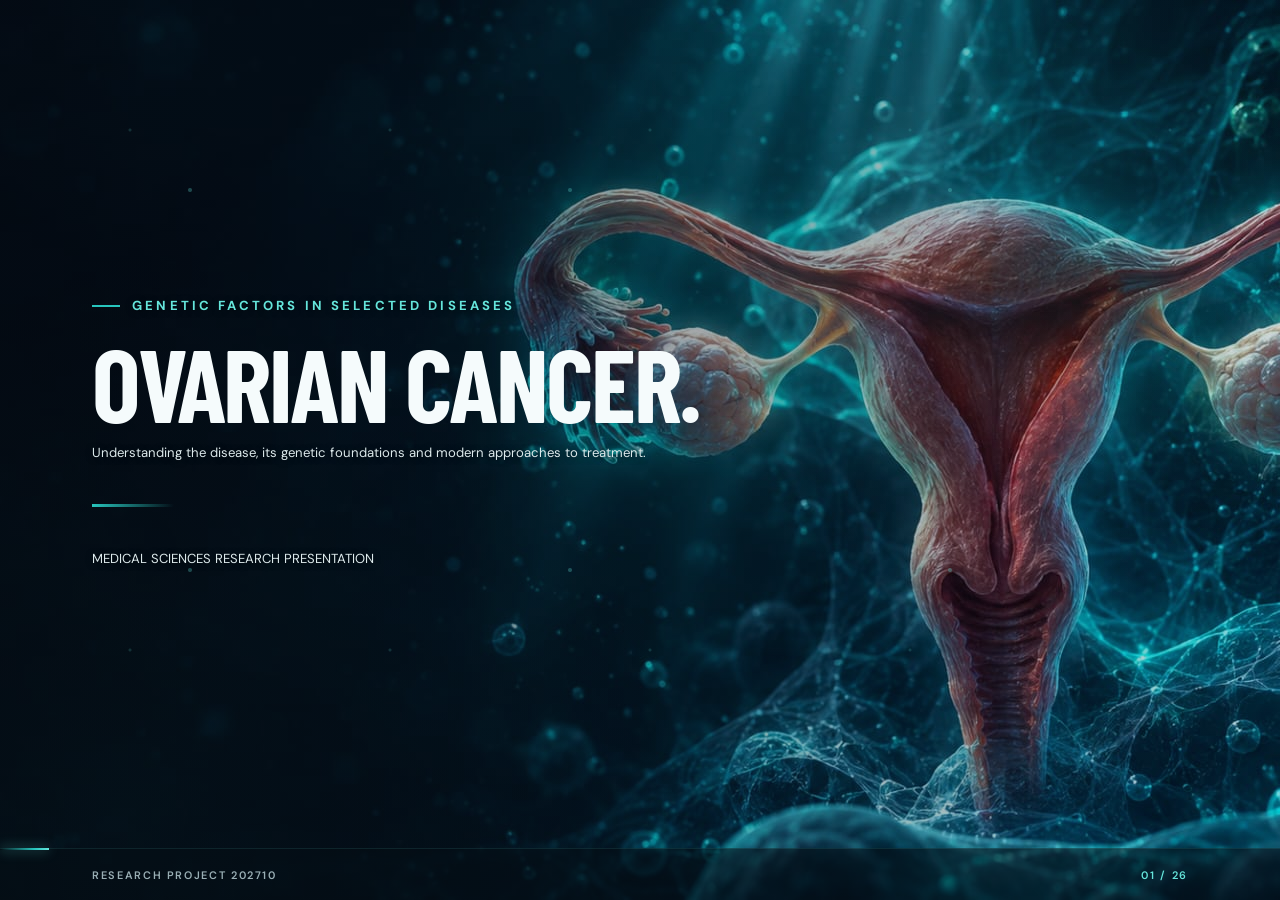
<file: index.html>
<!--
========================================================
PROJECT: OVARIAN CANCER PRESENTATION
PROJECT ID: AJ-OVC-2026

CREATOR: Abby Jupiter
STUDIO: AJ Creative Studio
COPYRIGHT: © 2026 Abby Jupiter

ORIGINAL PRESENTATION DESIGN AND SOURCE CODE.

Created and developed by Abby Jupiter.
Third-party assets and contributed materials
remain subject to their respective rights.

========================================================
-->

<!DOCTYPE html>
<html lang="en">
<head>
    <meta charset="UTF-8">
    <meta name="viewport" content="width=device-width, initial-scale=1.0">

    <meta name="author" content="Abby Jupiter">
    <meta name="description" content="A scientific presentation exploring ovarian cancer, genetic factors, disease progression, diagnosis and treatment.">
    <meta name="theme-color" content="#07111c">

    <title>Ovarian Cancer | Genetic Factors in Selected Diseases</title>

    <link rel="preconnect" href="https://fonts.googleapis.com">
    <link rel="preconnect" href="https://fonts.gstatic.com" crossorigin>
    <link href="https://fonts.googleapis.com/css2?family=Barlow+Condensed:wght@400;500;600;700;800&family=DM+Sans:wght@400;500;600;700&display=swap" rel="stylesheet">

    <link rel="stylesheet" href="style.css">
</head>

<body>

<main class="presentation" id="presentation">

    <!-- ==========================================
         SLIDE 01 — TITLE
    =========================================== -->

    <section class="slide title-slide active"
             id="slide-01"
             data-slide="01"
             data-chapter="introduction"
             aria-hidden="false">

        <div class="slide-background" data-visual="cinematic-ovarian-cancer-cell-imagery"></div>
        <div class="slide-overlay"></div>

        <div class="slide-content">

            <p class="eyebrow">GENETIC FACTORS IN SELECTED DISEASES</p>

            <h1>
                OVARIAN
                <span>CANCER.</span>
            </h1>

            <p class="title-subtitle">
                Understanding the disease, its genetic foundations
                and modern approaches to treatment.
            </p>

            <div class="title-divider"></div>

            <p class="title-footer">
                MEDICAL SCIENCES RESEARCH PRESENTATION
            </p>

        </div>

        <footer class="slide-footer">
            <span>RESEARCH PROJECT 202710</span>
            <span class="slide-counter">01 / 26</span>
        </footer>

    </section>


    <!-- ==========================================
         SLIDE 02 — GROUP MEMBERS
    =========================================== -->

    <section class="slide group-members-slide"
             id="slide-02"
             data-slide="02"
             data-chapter="introduction"
             aria-hidden="true">

        <div class="slide-background" data-visual="dark-teal-scientific-atmosphere"></div>
        <div class="slide-overlay"></div>

        <div class="slide-content">

            <p class="eyebrow">RESEARCH TEAM</p>

            <h2>Group Members.</h2>

            <div class="group-members-layout">

            <div class="group-member-list">

                <article class="group-member">
                    <h3>Joenelle Baptiste</h3>
                    <span class="student-id">00080666</span>
                </article>

                <article class="group-member">
                    <h3>Shanik Hilaire</h3>
                    <span class="student-id">00084898</span>
                </article>

                <article class="group-member">
                    <h3>Kamini Ragbir</h3>
                    <span class="student-id">00013362</span>
                </article>

                <article class="group-member">
                    <h3>Siara Sandy</h3>
                    <span class="student-id">00078856</span>
                </article>

                <article class="group-member">
                    <h3>Abby Jupiter</h3>
                    <span class="student-id">00079876</span>
                </article>

            </div>

            <div class="group-members-image" data-visual="group-members-uterus-anatomy"></div>

            </div>

        </div>

        <footer class="slide-footer">
            <span>THE RESEARCH TEAM</span>
            <span class="slide-counter">02 / 26</span>
        </footer>

    </section>


    <!-- ==========================================
         SLIDE 03 — INTRODUCTION
    =========================================== -->

    <section class="slide content-slide"
             id="slide-03"
             data-slide="03"
             data-chapter="introduction"
             aria-hidden="true">

        <div class="slide-background" data-visual="ovarian-anatomy-medical-imaging"></div>
        <div class="slide-overlay"></div>

        <div class="slide-content">

            <p class="eyebrow">01 / INTRODUCTION</p>

            <h2>What Is Ovarian Cancer?</h2>

            <div class="content-split">

                <div class="text-panel">
                    <p class="lead">
                        Ovarian cancer is a disease characterised by
                        the uncontrolled growth of abnormal cells
                        in or around the ovaries.
                    </p>

                    <p>
                        These abnormal cells can multiply, form tumours
                        and invade surrounding tissues. In some cases,
                        cancer cells may spread to distant parts of the body.
                    </p>

                    <p>
                        The disease is often difficult to detect in its
                        early stages because symptoms may be subtle
                        or resemble common conditions.
                    </p>
                </div>

                <div class="visual-panel" data-visual="healthy-ovary-versus-cancerous-ovary">
                    <span class="visual-caption">HEALTHY OVARY VS CANCEROUS OVARY</span>
                </div>

            </div>

        </div>

        <footer class="slide-footer">
            <span>UNDERSTANDING THE DISEASE</span>
            <span class="slide-counter">03 / 26</span>
        </footer>

    </section>


    <!-- ==========================================
         SLIDE 04 — TYPES
    =========================================== -->

    <section class="slide content-slide"
             id="slide-04"
             data-slide="04"
             data-chapter="introduction"
             aria-hidden="true">

        <div class="slide-background" data-visual="ovarian-cancer-histology-microscopic-background"></div>
        <div class="slide-overlay"></div>

        <div class="slide-content">

            <p class="eyebrow">01 / INTRODUCTION</p>

            <h2>Three Main Types.</h2>

            <p class="lead">
                Ovarian cancers are classified according to the
                cells from which they originate.
            </p>

            <div class="three-card-layout">

                <article class="info-card">
                    <span class="card-number">01</span>
                    <h3>Epithelial Tumours</h3>
                    <p>
                        Develop from cells covering the outer surface
                        of the ovary or related tissues. These account
                        for the majority of ovarian cancers.
                    </p>
                    <span class="card-tag">MOST COMMON</span>
                </article>

                <article class="info-card">
                    <span class="card-number">02</span>
                    <h3>Germ Cell Tumours</h3>
                    <p>
                        Develop from the reproductive cells responsible
                        for producing eggs. They are more frequently
                        diagnosed in younger individuals.
                    </p>
                    <span class="card-tag">LESS COMMON</span>
                </article>

                <article class="info-card">
                    <span class="card-number">03</span>
                    <h3>Sex Cord-Stromal Tumours</h3>
                    <p>
                        Develop from connective and hormone-producing
                        tissues within the ovary.
                    </p>
                    <span class="card-tag">LESS COMMON</span>
                </article>

            </div>

        </div>

        <footer class="slide-footer">
            <span>CLASSIFICATION</span>
            <span class="slide-counter">04 / 26</span>
        </footer>

    </section>


    <!-- ==========================================
         SLIDE 05 — RISK FACTORS
    =========================================== -->

    <section class="slide content-slide"
             id="slide-05"
             data-slide="05"
             data-chapter="introduction"
             aria-hidden="true">

        <div class="slide-background" data-visual="genetic-risk-dna-scientific-imagery"></div>
        <div class="slide-overlay"></div>

        <div class="slide-content">

            <p class="eyebrow">02 / RISK FACTORS</p>

            <h2>What Increases the Risk?</h2>

            <p class="lead">
                Several factors may influence an individual's
                likelihood of developing ovarian cancer.
            </p>

            <div class="risk-grid">

                <article class="risk-item">
                    <span class="risk-icon">01</span>
                    <h3>Age</h3>
                    <p>Risk increases with age, particularly after menopause.</p>
                </article>

                <article class="risk-item">
                    <span class="risk-icon">02</span>
                    <h3>Family History</h3>
                    <p>A history of ovarian, breast or related cancers may increase risk.</p>
                </article>

                <article class="risk-item">
                    <span class="risk-icon">03</span>
                    <h3>Inherited Mutations</h3>
                    <p>Changes in genes such as BRCA1 and BRCA2 can increase susceptibility.</p>
                </article>

                <article class="risk-item">
                    <span class="risk-icon">04</span>
                    <h3>Reproductive Factors</h3>
                    <p>Factors affecting lifetime ovulation may influence risk.</p>
                </article>

                <article class="risk-item">
                    <span class="risk-icon">05</span>
                    <h3>Endometriosis</h3>
                    <p>Some forms of endometriosis are associated with increased risk of certain ovarian cancers.</p>
                </article>

                <article class="risk-item">
                    <span class="risk-icon">06</span>
                    <h3>Personal Medical History</h3>
                    <p>Previous breast or colorectal cancer may be relevant to an individual's risk assessment.</p>
                </article>

            </div>

            <p class="small-note">
                Having a risk factor does not mean that a person will develop ovarian cancer.
            </p>

        </div>

        <footer class="slide-footer">
            <span>RISK AND SUSCEPTIBILITY</span>
            <span class="slide-counter">05 / 26</span>
        </footer>

    </section>


    <!-- ==========================================
         SLIDE 06 — DEVELOPMENT
    =========================================== -->

    <section class="slide content-slide"
             id="slide-06"
             data-slide="06"
             data-chapter="disease"
             aria-hidden="true">

        <div class="slide-background" data-visual="cellular-mutation-and-tumour-development"></div>
        <div class="slide-overlay"></div>

        <div class="slide-content">

            <p class="eyebrow">03 / DISEASE DEVELOPMENT</p>

            <h2>How Does It Develop?</h2>

            <p class="lead">
                Ovarian cancer develops when genetic changes disrupt
                the normal regulation of cell growth and division.
            </p>

            <div class="development-timeline">

                <article class="timeline-step">
                    <span class="step-number">01</span>
                    <h3>Genetic Changes</h3>
                    <p>
                        Mutations affect genes responsible for controlling
                        cell growth, DNA repair and cell survival.
                    </p>
                </article>

                <article class="timeline-step">
                    <span class="step-number">02</span>
                    <h3>Abnormal Cell Growth</h3>
                    <p>
                        Cells begin dividing uncontrollably and may
                        avoid normal mechanisms of cell death.
                    </p>
                </article>

                <article class="timeline-step">
                    <span class="step-number">03</span>
                    <h3>Tumour Formation</h3>
                    <p>
                        Accumulating abnormal cells can form a tumour
                        within or around the ovary.
                    </p>
                </article>

                <article class="timeline-step">
                    <span class="step-number">04</span>
                    <h3>Invasion and Spread</h3>
                    <p>
                        Cancer cells may invade nearby tissues and
                        spread through the abdominal cavity or bloodstream.
                    </p>
                </article>

            </div>

        </div>

        <footer class="slide-footer">
            <span>FROM MUTATION TO MALIGNANCY</span>
            <span class="slide-counter">06 / 26</span>
        </footer>

    </section>


    <!-- ==========================================
         SLIDE 07 — COMMON SIGNS AND SYMPTOMS
    =========================================== -->

    <section class="slide content-slide"
             id="slide-07"
             data-slide="07"
             data-chapter="symptoms"
             aria-hidden="true">

        <div class="slide-background" data-visual="clinical-ovarian-cancer-symptoms-background"></div>
        <div class="slide-overlay"></div>

        <div class="slide-content">

            <p class="eyebrow">04 / CLINICAL PRESENTATION</p>

            <h2>Common Signs &amp; Symptoms.</h2>

            <p class="lead">
                Symptoms may be persistent, frequent or unusual
                for the individual.
            </p>

            <div class="symptom-grid">

                <article class="symptom-item">
                    <span>01</span>
                    <p>Persistent abdominal bloating</p>
                </article>

                <article class="symptom-item">
                    <span>02</span>
                    <p>Pelvic or abdominal pain</p>
                </article>

                <article class="symptom-item">
                    <span>03</span>
                    <p>Early satiety or difficulty eating</p>
                </article>

                <article class="symptom-item">
                    <span>04</span>
                    <p>Urinary changes or increased urgency</p>
                </article>

                <article class="symptom-item">
                    <span>05</span>
                    <p>Gastrointestinal disturbances</p>
                </article>

                <article class="symptom-item">
                    <span>06</span>
                    <p>Unexplained fatigue</p>
                </article>

                <article class="symptom-item">
                    <span>07</span>
                    <p>Abnormal vaginal bleeding</p>
                </article>

                <article class="symptom-item">
                    <span>08</span>
                    <p>Unexplained weight changes</p>
                </article>

                <article class="symptom-item">
                    <span>09</span>
                    <p>Pain during sexual intercourse (dyspareunia)</p>
                </article>

            </div>

            <p class="small-note">
                Persistent or unusual symptoms should be medically assessed.
            </p>

        </div>

        <footer class="slide-footer">
            <span>RECOGNISING THE SIGNS</span>
            <span class="slide-counter">07 / 26</span>
        </footer>

    </section>


    <!-- ==========================================
         SLIDE 08 — EARLY VS ADVANCED SYMPTOMS
    =========================================== -->

    <section class="slide comparison-slide"
             id="slide-08"
             data-slide="08"
             data-chapter="symptoms"
             aria-hidden="true">

        <div class="slide-background" data-visual="dark-clinical-abdominal-anatomy"></div>
        <div class="slide-overlay"></div>

        <div class="slide-content">

            <p class="eyebrow">04 / CLINICAL PRESENTATION</p>

            <h2>Early vs. Advanced Symptoms.</h2>

            <div class="comparison-layout">

                <article class="comparison-panel">
                    <div class="comparison-image" data-visual="early-stage-ovarian-cancer-medical-illustration"></div>

                    <div class="comparison-copy">
                        <span class="comparison-label">EARLY PRESENTATION</span>
                        <h3>Subtle &amp; Non-specific</h3>

                        <ul>
                            <li>Mild abdominal discomfort</li>
                            <li>Occasional bloating</li>
                            <li>Changes in appetite</li>
                            <li>Subtle urinary symptoms</li>
                        </ul>

                        <p>
                            Early symptoms may be mild, intermittent
                            or mistaken for common digestive or
                            urinary conditions.
                        </p>
                    </div>
                </article>

                <article class="comparison-panel">
                    <div class="comparison-image" data-visual="advanced-stage-ovarian-cancer-medical-illustration"></div>

                    <div class="comparison-copy">
                        <span class="comparison-label">ADVANCED PRESENTATION</span>
                        <h3>Persistent &amp; Widespread</h3>

                        <ul>
                            <li>Increasing abdominal swelling</li>
                            <li>Persistent pelvic or abdominal pain</li>
                            <li>Significant appetite changes</li>
                            <li>Fatigue and weight changes</li>
                        </ul>

                        <p>
                            Symptoms may become more pronounced due
                            to tumour growth, fluid accumulation
                            or spread to other tissues.
                        </p>
                    </div>
                </article>

            </div>

            <p class="small-note">
                Symptoms do not follow a fixed sequence, and early-stage disease may also cause significant symptoms.
            </p>

        </div>

        <footer class="slide-footer">
            <span>CLINICAL PRESENTATION</span>
            <span class="slide-counter">08 / 26</span>
        </footer>

    </section>


    <!-- ==========================================
         SLIDE 09 — STAGING OVERVIEW
    =========================================== -->

    <section class="slide content-slide"
             id="slide-09"
             data-slide="09"
             data-chapter="staging"
             aria-hidden="true">

        <div class="slide-background" data-visual="ovarian-cancer-staging-medical-overview"></div>
        <div class="slide-overlay"></div>

        <div class="slide-content">

            <p class="eyebrow">05 / STAGING &amp; PROGRESSION</p>

            <h2>Stages of Ovarian Cancer.</h2>

            <p class="lead">
                Staging describes how far the cancer has spread
                from its original site.
            </p>

            <div class="stage-overview-image" data-visual="figo-stages-one-to-four-overview"></div>

            <div class="stage-overview">

                <article class="stage-card">
                    <span class="stage-number">I</span>
                    <h3>Confined</h3>
                    <p>Cancer is limited to one or both ovaries or fallopian tubes.</p>
                </article>

                <article class="stage-card">
                    <span class="stage-number">II</span>
                    <h3>Pelvic Spread</h3>
                    <p>Cancer has spread to other structures within the pelvis.</p>
                </article>

                <article class="stage-card">
                    <span class="stage-number">III</span>
                    <h3>Abdominal Spread</h3>
                    <p>Cancer has spread beyond the pelvis into the abdominal cavity and/or regional lymph nodes.</p>
                </article>

                <article class="stage-card">
                    <span class="stage-number">IV</span>
                    <h3>Distant Spread</h3>
                    <p>Cancer has spread to distant organs or sites outside the abdominal cavity.</p>
                </article>

            </div>

            <p class="small-note">
                The stage is determined through clinical evaluation, imaging, surgery and pathological findings.
            </p>

        </div>

        <footer class="slide-footer">
            <span>UNDERSTANDING THE EXTENT OF DISEASE</span>
            <span class="slide-counter">09 / 26</span>
        </footer>

    </section>


    <!-- ==========================================
         SLIDE 10 — STAGE I
    =========================================== -->

    <section class="slide stage-slide"
             id="slide-10"
             data-slide="10"
             data-chapter="staging"
             aria-hidden="true">

        <div class="slide-background" data-visual="stage-one-ovarian-cancer-anatomical-illustration"></div>
        <div class="slide-overlay"></div>

        <div class="slide-content">

            <p class="eyebrow">05 / STAGING</p>

            <div class="stage-heading">
                <span class="stage-roman">I</span>
                <div>
                    <h2>Stage I</h2>
                    <p class="stage-subtitle">Cancer is confined to the ovaries or fallopian tubes.</p>
                </div>
            </div>

            <div class="stage-body">

            <div class="stage-text">

            <div class="stage-detail-grid">

                <article class="stage-detail">
                    <h3>Stage IA</h3>
                    <p>
                        Cancer is present in one ovary or one fallopian tube,
                        with the capsule intact and no cancer cells detected
                        in the surrounding fluid.
                    </p>
                </article>

                <article class="stage-detail">
                    <h3>Stage IB</h3>
                    <p>
                        Cancer is present in both ovaries or both fallopian
                        tubes, with the relevant capsules intact.
                    </p>
                </article>

                <article class="stage-detail">
                    <h3>Stage IC</h3>
                    <p>
                        Cancer is limited to the ovaries or fallopian tubes,
                        but additional risk features are present, such as
                        surgical spill, capsule rupture, surface tumour
                        or malignant cells in abdominal fluid.
                    </p>
                </article>

            </div>

            <div class="stage-symptoms">
                <span>SYMPTOM PRESENTATION</span>
                <p>
                    Some individuals experience no noticeable symptoms.
                    Others may have mild bloating, pelvic discomfort
                    or changes in appetite.
                </p>
            </div>

            </div>

            <div class="stage-image" data-visual="stage-one-supporting-illustration"></div>

            </div>

        </div>

        <footer class="slide-footer">
            <span>LOCALIZED DISEASE</span>
            <span class="slide-counter">10 / 26</span>
        </footer>

    </section>


    <!-- ==========================================
         SLIDE 11 — STAGE II
    =========================================== -->

    <section class="slide stage-slide"
             id="slide-11"
             data-slide="11"
             data-chapter="staging"
             aria-hidden="true">

        <div class="slide-background" data-visual="stage-two-pelvic-ovarian-cancer-spread"></div>
        <div class="slide-overlay"></div>

        <div class="slide-content">

            <p class="eyebrow">05 / STAGING</p>

            <div class="stage-heading">
                <span class="stage-roman">II</span>
                <div>
                    <h2>Stage II</h2>
                    <p class="stage-subtitle">Cancer has spread to structures within the pelvis.</p>
                </div>
            </div>

            <div class="stage-body">

            <div class="stage-text">

            <div class="stage-detail-grid">

                <article class="stage-detail">
                    <h3>Stage IIA</h3>
                    <p>
                        Cancer has spread to or implanted on the uterus,
                        fallopian tubes or other ovarian structures
                        within the pelvis.
                    </p>
                </article>

                <article class="stage-detail">
                    <h3>Stage IIB</h3>
                    <p>
                        Cancer has spread to other pelvic intraperitoneal
                        tissues, such as the bladder or bowel surface.
                    </p>
                </article>

            </div>

            <div class="stage-symptoms">
                <span>SYMPTOM PRESENTATION</span>
                <p>
                    Symptoms may include persistent pelvic pain,
                    abdominal discomfort, bloating, urinary changes
                    or changes in bowel habits.
                </p>
            </div>

            </div>

            <div class="stage-image" data-visual="stage-two-fallopian-tube-and-uterine-involvement"></div>

            </div>

        </div>

        <footer class="slide-footer">
            <span>PELVIC EXTENSION</span>
            <span class="slide-counter">11 / 26</span>
        </footer>

    </section>


    <!-- ==========================================
         SLIDE 12 — STAGE III
    =========================================== -->

    <section class="slide stage-slide"
             id="slide-12"
             data-slide="12"
             data-chapter="staging"
             aria-hidden="true">

        <div class="slide-background" data-visual="stage-three-peritoneal-abdominal-metastasis"></div>
        <div class="slide-overlay"></div>

        <div class="slide-content">

            <p class="eyebrow">05 / STAGING</p>

            <div class="stage-heading">
                <span class="stage-roman">III</span>
                <div>
                    <h2>Stage III</h2>
                    <p class="stage-subtitle">Cancer has spread beyond the pelvis into the abdominal cavity and/or regional lymph nodes.</p>
                </div>
            </div>

            <div class="stage-body">

            <div class="stage-text">

            <div class="stage-detail-grid">

                <article class="stage-detail">
                    <h3>Stage IIIA</h3>
                    <p>
                        Microscopic spread to the peritoneum outside
                        the pelvis and/or involvement of retroperitoneal
                        lymph nodes.
                    </p>
                </article>

                <article class="stage-detail">
                    <h3>Stage IIIB</h3>
                    <p>
                        Visible deposits of cancer on the peritoneum
                        outside the pelvis measuring up to 2 cm.
                    </p>
                </article>

                <article class="stage-detail">
                    <h3>Stage IIIC</h3>
                    <p>
                        Larger peritoneal deposits measuring more than
                        2 cm, including spread to the surface of the liver
                        or spleen.
                    </p>
                </article>

            </div>

            <div class="stage-symptoms">
                <span>SYMPTOM PRESENTATION</span>
                <p>
                    Symptoms may include abdominal swelling, ascites,
                    pain, digestive difficulties, early satiety,
                    fatigue and unexplained weight changes.
                </p>
            </div>

            </div>

            <div class="stage-image" data-visual="stage-three-abdominal-peritoneal-spread"></div>

            </div>

        </div>

        <footer class="slide-footer">
            <span>ABDOMINAL AND REGIONAL SPREAD</span>
            <span class="slide-counter">12 / 26</span>
        </footer>

    </section>


    <!-- ==========================================
         SLIDE 13 — STAGE IV
    =========================================== -->

    <section class="slide stage-slide"
             id="slide-13"
             data-slide="13"
             data-chapter="staging"
             aria-hidden="true">

        <div class="slide-background" data-visual="stage-four-distant-metastatic-ovarian-cancer"></div>
        <div class="slide-overlay"></div>

        <div class="slide-content">

            <p class="eyebrow">05 / STAGING</p>

            <div class="stage-heading">
                <span class="stage-roman">IV</span>
                <div>
                    <h2>Stage IV</h2>
                    <p class="stage-subtitle">Cancer has spread to distant sites beyond the abdominal cavity.</p>
                </div>
            </div>

            <div class="stage-body">

            <div class="stage-text">

            <div class="stage-detail-grid">

                <article class="stage-detail">
                    <h3>Stage IVA</h3>
                    <p>
                        Cancer cells are found in the fluid surrounding
                        the lungs, confirmed through positive cytology
                        of the pleural fluid.
                    </p>
                </article>

                <article class="stage-detail">
                    <h3>Stage IVB</h3>
                    <p>
                        Cancer has spread to distant organs or sites,
                        such as the liver or lung tissue, or lymph nodes
                        outside the abdominal cavity.
                    </p>
                </article>

            </div>

            <div class="stage-symptoms">
                <span>SYMPTOM PRESENTATION</span>
                <p>
                    Symptoms depend on the sites affected and may include
                    significant fatigue, weight loss, breathing difficulties,
                    persistent pain and reduced appetite.
                </p>
            </div>

            </div>

            <div class="stage-image" data-visual="stage-four-distant-metastasis-diagram"></div>

            </div>

        </div>

        <footer class="slide-footer">
            <span>DISTANT METASTASIS</span>
            <span class="slide-counter">13 / 26</span>
        </footer>

    </section>


    <!-- ==========================================
         SLIDE 14 — PROGRESSION
    =========================================== -->

    <section class="slide content-slide"
             id="slide-14"
             data-slide="14"
             data-chapter="staging"
             aria-hidden="true">

        <div class="slide-background" data-visual="ovarian-cancer-progression-medical-visual"></div>
        <div class="slide-overlay"></div>

        <div class="slide-content">

            <p class="eyebrow">05 / STAGING &amp; PROGRESSION</p>

            <h2>Progression of Disease.</h2>

            <p class="lead">
                As ovarian cancer advances, malignant cells may
                spread through several pathways.
            </p>

            <div class="progression-split">

            <div class="progression-image" data-visual="ovarian-cancer-five-step-progression-cycle"></div>

            <div class="progression-layout">

                <article class="progression-step">
                    <span class="progression-number">01</span>
                    <h3>Local Growth</h3>
                    <p>
                        Cancer cells multiply within the ovary
                        or fallopian tube.
                    </p>
                </article>

                <article class="progression-step">
                    <span class="progression-number">02</span>
                    <h3>Local Invasion</h3>
                    <p>
                        Tumour cells invade nearby pelvic structures
                        and tissues.
                    </p>
                </article>

                <article class="progression-step">
                    <span class="progression-number">03</span>
                    <h3>Peritoneal Spread</h3>
                    <p>
                        Cancer cells may detach and spread across
                        surfaces within the abdominal cavity.
                    </p>
                </article>

                <article class="progression-step">
                    <span class="progression-number">04</span>
                    <h3>Distant Metastasis</h3>
                    <p>
                        Cancer cells may spread to distant organs
                        or sites through lymphatic or blood circulation.
                    </p>
                </article>

            </div>

            </div>

            <p class="small-note">
                The pattern and speed of progression vary between individuals and cancer subtypes.
            </p>

        </div>

        <footer class="slide-footer">
            <span>HOW THE DISEASE SPREADS</span>
            <span class="slide-counter">14 / 26</span>
        </footer>

    </section>


    <!-- ==========================================
         SLIDE 15 — COMPLICATIONS PART 1
    =========================================== -->

    <section class="slide content-slide"
             id="slide-15"
             data-slide="15"
             data-chapter="complications"
             aria-hidden="true">

        <div class="slide-background" data-visual="clinical-abdominal-complications-background"></div>
        <div class="slide-overlay"></div>

        <div class="slide-content">

            <p class="eyebrow">06 / COMPLICATIONS</p>

            <h2>Possible Complications.</h2>

            <p class="lead">
                Ovarian cancer and its progression may interfere
                with the normal functioning of nearby organs.
            </p>

            <div class="complication-grid">

                <article class="complication-item">
                    <span>01</span>
                    <div>
                        <h3>Ascites</h3>
                        <p>Abnormal accumulation of fluid within the abdominal cavity, causing swelling and discomfort.</p>
                    </div>
                </article>

                <article class="complication-item">
                    <span>02</span>
                    <div>
                        <h3>Bowel Obstruction</h3>
                        <p>Tumour growth or abdominal spread may interfere with the movement of intestinal contents.</p>
                    </div>
                </article>

                <article class="complication-item">
                    <span>03</span>
                    <div>
                        <h3>Urinary Obstruction</h3>
                        <p>Pressure from tumours may obstruct the urinary tract and affect kidney function.</p>
                    </div>
                </article>

                <article class="complication-item">
                    <span>04</span>
                    <div>
                        <h3>Pleural Effusion</h3>
                        <p>Fluid may accumulate around the lungs, potentially causing shortness of breath.</p>
                    </div>
                </article>

                <article class="complication-item">
                    <span>05</span>
                    <div>
                        <h3>Organ Damage</h3>
                        <p>Advanced disease may affect the function of organs involved in tumour spread or compression.</p>
                    </div>
                </article>

            </div>

        </div>

        <footer class="slide-footer">
            <span>COMPLICATIONS / 01</span>
            <span class="slide-counter">15 / 26</span>
        </footer>

    </section>


    <!-- ==========================================
         SLIDE 16 — COMPLICATIONS PART 2
    =========================================== -->

    <section class="slide content-slide"
             id="slide-16"
             data-slide="16"
             data-chapter="complications"
             aria-hidden="true">

        <div class="slide-background" data-visual="medical-oncology-complications-dark-background"></div>
        <div class="slide-overlay"></div>

        <div class="slide-content">

            <p class="eyebrow">06 / COMPLICATIONS</p>

            <h2>Additional Complications.</h2>

            <div class="complication-grid">

                <article class="complication-item">
                    <span>06</span>
                    <div>
                        <h3>Malnutrition &amp; Cachexia</h3>
                        <p>Reduced appetite and changes in metabolism may contribute to weight loss and muscle wasting.</p>
                    </div>
                </article>

                <article class="complication-item">
                    <span>07</span>
                    <div>
                        <h3>Anaemia</h3>
                        <p>Low red blood cell levels may result from the disease, bleeding or treatment.</p>
                    </div>
                </article>

                <article class="complication-item">
                    <span>08</span>
                    <div>
                        <h3>Venous Thromboembolism</h3>
                        <p>Cancer can increase the risk of blood clots forming in deep veins or travelling to the lungs.</p>
                    </div>
                </article>

                <article class="complication-item">
                    <span>09</span>
                    <div>
                        <h3>Infertility</h3>
                        <p>The disease and some treatments may affect reproductive function and fertility.</p>
                    </div>
                </article>

                <article class="complication-item">
                    <span>10</span>
                    <div>
                        <h3>Recurrence</h3>
                        <p>Cancer may return after treatment, requiring further monitoring and management.</p>
                    </div>
                </article>

            </div>

        </div>

        <footer class="slide-footer">
            <span>COMPLICATIONS / 02</span>
            <span class="slide-counter">16 / 26</span>
        </footer>

    </section>


    <!-- ==========================================
         SLIDE 17 — DIAGNOSIS OVERVIEW
    =========================================== -->

    <section class="slide content-slide"
             id="slide-17"
             data-slide="17"
             data-chapter="diagnosis"
             aria-hidden="true">

        <div class="slide-background" data-visual="medical-diagnostic-imaging-suite"></div>
        <div class="slide-overlay"></div>

        <div class="slide-content">

            <p class="eyebrow">07 / DIAGNOSIS</p>

            <h2>How Is It Diagnosed?</h2>

            <p class="lead">
                Diagnosis involves a combination of clinical
                assessment, imaging and laboratory investigations.
            </p>

            <div class="diagnosis-flow">

                <article class="diagnosis-step">
                    <span class="diagnosis-number">01</span>
                    <h3>Clinical Assessment</h3>
                    <p>Medical history, symptoms and physical examination.</p>
                </article>

                <article class="diagnosis-step">
                    <span class="diagnosis-number">02</span>
                    <h3>Imaging</h3>
                    <p>Ultrasound, CT or MRI to assess abnormal growths and possible spread.</p>
                </article>

                <article class="diagnosis-step">
                    <span class="diagnosis-number">03</span>
                    <h3>Blood Tests</h3>
                    <p>Assessment of tumour markers and other relevant laboratory findings.</p>
                </article>

                <article class="diagnosis-step">
                    <span class="diagnosis-number">04</span>
                    <h3>Tissue Examination</h3>
                    <p>Pathological examination confirms the cancer type and characteristics.</p>
                </article>

            </div>

            <p class="small-note">
                No single blood test or imaging study can independently confirm every case of ovarian cancer.
            </p>

        </div>

        <footer class="slide-footer">
            <span>THE DIAGNOSTIC PROCESS</span>
            <span class="slide-counter">17 / 26</span>
        </footer>

    </section>


    <!-- ==========================================
         SLIDE 18 — EXAMINATION AND IMAGING
    =========================================== -->

    <section class="slide content-slide"
             id="slide-18"
             data-slide="18"
             data-chapter="diagnosis"
             aria-hidden="true">

        <div class="slide-background" data-visual="pelvic-ultrasound-and-ct-medical-imaging"></div>
        <div class="slide-overlay"></div>

        <div class="slide-content">

            <p class="eyebrow">07 / DIAGNOSIS</p>

            <h2>Examination &amp; Imaging.</h2>

            <div class="content-split">

                <div class="text-panel">

                    <article class="diagnostic-detail">
                        <h3>Pelvic Examination</h3>
                        <p>
                            A healthcare professional assesses the
                            pelvic organs for abnormalities or
                            unusual masses.
                        </p>
                    </article>

                    <article class="diagnostic-detail">
                        <h3>Ultrasound</h3>
                        <p>
                            Transvaginal or abdominal ultrasound can
                            help identify ovarian masses and examine
                            their size and appearance.
                        </p>
                    </article>

                    <article class="diagnostic-detail">
                        <h3>CT &amp; MRI Scans</h3>
                        <p>
                            These imaging techniques help evaluate
                            tumour extent, surrounding structures
                            and possible metastatic spread.
                        </p>
                    </article>

                </div>

                <div class="imaging-gallery">
                    <div class="imaging-tile imaging-main" data-visual="transvaginal-ultrasound-ovarian-mass">
                        <span class="visual-caption">TRANSVAGINAL ULTRASOUND</span>
                    </div>
                    <div class="imaging-tile" data-visual="pelvic-mri-complex-ovarian-mass">
                        <span class="visual-caption">PELVIC MRI</span>
                    </div>
                    <div class="imaging-tile" data-visual="pelvic-ct-large-pelvic-mass">
                        <span class="visual-caption">PELVIC CT</span>
                    </div>
                </div>

            </div>

        </div>

        <footer class="slide-footer">
            <span>CLINICAL INVESTIGATION</span>
            <span class="slide-counter">18 / 26</span>
        </footer>

    </section>


    <!-- ==========================================
         SLIDE 19 — MARKERS AND TISSUE DIAGNOSIS
    =========================================== -->

    <section class="slide content-slide"
             id="slide-19"
             data-slide="19"
             data-chapter="diagnosis"
             aria-hidden="true">

        <div class="slide-background" data-visual="tumour-marker-laboratory-pathology-microscopy"></div>
        <div class="slide-overlay"></div>

        <div class="slide-content">

            <p class="eyebrow">07 / DIAGNOSIS</p>

            <h2>Markers &amp; Tissue Diagnosis.</h2>

            <div class="content-split">

                <div class="text-panel">

                    <article class="diagnostic-detail">
                        <h3>CA-125</h3>
                        <p>
                            CA-125 is a protein that may be elevated
                            in the blood of some individuals with
                            epithelial ovarian cancer.
                        </p>
                        <p>
                            However, elevated levels can also occur
                            in non-cancerous conditions, while some
                            ovarian cancers do not cause elevated
                            CA-125 levels.
                        </p>
                    </article>

                    <article class="diagnostic-detail">
                        <h3>Histopathology</h3>
                        <p>
                            Examination of tissue under a microscope
                            helps establish the diagnosis and identify
                            the specific cancer type.
                        </p>
                    </article>

                    <article class="diagnostic-detail">
                        <h3>Additional Markers</h3>
                        <p>
                            Other tests may be selected depending
                            on the suspected tumour type and clinical
                            findings.
                        </p>
                    </article>

                </div>

                <div class="visual-panel" data-visual="ovarian-cancer-histopathology-slide">
                    <span class="visual-caption">TISSUE ANALYSIS</span>
                </div>

            </div>

        </div>

        <footer class="slide-footer">
            <span>LABORATORY AND PATHOLOGICAL FINDINGS</span>
            <span class="slide-counter">19 / 26</span>
        </footer>

    </section>


    <!-- ==========================================
         SLIDE 20 — BRCA1 AND BRCA2
    =========================================== -->

    <section class="slide genetics-slide"
             id="slide-20"
             data-slide="20"
             data-chapter="genetics"
             aria-hidden="true">

        <div class="slide-background" data-visual="dna-double-helix-teal-scientific-imagery"></div>
        <div class="slide-overlay"></div>

        <div class="slide-content">

            <p class="eyebrow">08 / GENETIC FACTORS</p>

            <h2>BRCA1 &amp; BRCA2.</h2>

            <p class="lead">
                Two important genes involved in maintaining
                genomic stability and repairing damaged DNA.
            </p>

            <div class="gene-layout">

                <article class="gene-card">
                    <span class="gene-label">GENE 01</span>
                    <h3>BRCA1</h3>
                    <p>
                        Produces a protein that helps repair damaged
                        DNA and maintain the stability of genetic material.
                    </p>
                    <div class="gene-function">
                        <span>KEY FUNCTION</span>
                        <strong>DNA DAMAGE REPAIR</strong>
                    </div>
                </article>

                <article class="gene-card">
                    <span class="gene-label">GENE 02</span>
                    <h3>BRCA2</h3>
                    <p>
                        Helps repair DNA double-strand breaks through
                        homologous recombination, an important
                        high-fidelity repair pathway.
                    </p>
                    <div class="gene-function">
                        <span>KEY FUNCTION</span>
                        <strong>HOMOLOGOUS RECOMBINATION</strong>
                    </div>
                </article>

            </div>

            <div class="genetics-highlight">
                <p>
                    Harmful inherited variants in either gene can
                    significantly increase the risk of developing
                    ovarian and certain other cancers.
                </p>
            </div>

        </div>

        <footer class="slide-footer">
            <span>INHERITED GENETIC SUSCEPTIBILITY</span>
            <span class="slide-counter">20 / 26</span>
        </footer>

    </section>


    <!-- ==========================================
         SLIDE 21 — LYNCH SYNDROME AND OTHER GENES
    =========================================== -->

    <section class="slide genetics-slide"
             id="slide-21"
             data-slide="21"
             data-chapter="genetics"
             aria-hidden="true">

        <div class="slide-background" data-visual="mismatch-repair-dna-molecular-imagery"></div>
        <div class="slide-overlay"></div>

        <div class="slide-content">

            <p class="eyebrow">08 / GENETIC FACTORS</p>

            <h2>Lynch Syndrome &amp; Other Genes.</h2>

            <div class="content-split">

                <div class="text-panel">

                    <article class="diagnostic-detail">
                        <h3>Lynch Syndrome</h3>
                        <p>
                            Lynch syndrome is an inherited condition
                            caused by pathogenic variants in genes
                            involved in DNA mismatch repair.
                        </p>
                        <p>
                            It increases the risk of several cancers,
                            including colorectal, endometrial and
                            ovarian cancer.
                        </p>
                    </article>

                    <article class="diagnostic-detail">
                        <h3>Mismatch Repair Genes</h3>
                        <p>
                            Important genes include MLH1, MSH2,
                            MSH6 and PMS2. EPCAM deletions can also
                            contribute to Lynch syndrome.
                        </p>
                    </article>

                    <article class="diagnostic-detail">
                        <h3>Other Susceptibility Genes</h3>
                        <p>
                            Additional genes, including RAD51C,
                            RAD51D and BRIP1, are associated with
                            increased ovarian cancer susceptibility.
                        </p>
                    </article>

                </div>

                <div class="visual-panel" data-visual="dna-mismatch-repair-molecular-process">
                    <span class="visual-caption">DNA REPAIR MECHANISMS</span>
                </div>

            </div>

        </div>

        <footer class="slide-footer">
            <span>GENETIC SUSCEPTIBILITY</span>
            <span class="slide-counter">21 / 26</span>
        </footer>

    </section>


    <!-- ==========================================
         SLIDE 22 — INHERITED VS ACQUIRED MUTATIONS
    =========================================== -->

    <section class="slide comparison-slide"
             id="slide-22"
             data-slide="22"
             data-chapter="genetics"
             aria-hidden="true">

        <div class="slide-background" data-visual="genetic-mutation-cinematic-background"></div>
        <div class="slide-overlay"></div>

        <div class="slide-content">

            <p class="eyebrow">08 / GENETIC FACTORS</p>

            <h2>Inherited vs. Acquired Mutations.</h2>

            <div class="comparison-layout">

                <article class="comparison-panel">
                    <div class="comparison-image" data-visual="germline-inherited-dna-mutation"></div>

                    <div class="comparison-copy">
                        <span class="comparison-label">GERMLINE MUTATIONS</span>
                        <h3>Inherited</h3>

                        <ul>
                            <li>Present from birth</li>
                            <li>Usually found in nearly all body cells</li>
                            <li>Can be passed from parent to child</li>
                            <li>May increase inherited cancer susceptibility</li>
                        </ul>
                    </div>
                </article>

                <article class="comparison-panel">
                    <div class="comparison-image" data-visual="somatic-acquired-dna-mutation"></div>

                    <div class="comparison-copy">
                        <span class="comparison-label">SOMATIC MUTATIONS</span>
                        <h3>Acquired</h3>

                        <ul>
                            <li>Develop during a person's lifetime</li>
                            <li>Occur in particular cells or tissues</li>
                            <li>Are not usually passed to children</li>
                            <li>Can contribute to tumour development</li>
                        </ul>
                    </div>
                </article>

            </div>

            <p class="small-note">
                Both inherited and acquired mutations can influence ovarian cancer development and treatment decisions.
            </p>

        </div>

        <footer class="slide-footer">
            <span>UNDERSTANDING MUTATION TYPES</span>
            <span class="slide-counter">22 / 26</span>
        </footer>

    </section>


    <!-- ==========================================
         SLIDE 23 — SURGERY AND CHEMOTHERAPY
    =========================================== -->

    <section class="slide treatment-slide"
             id="slide-23"
             data-slide="23"
             data-chapter="treatment"
             aria-hidden="true">

        <div class="slide-background" data-visual="oncology-treatment-clinical-environment"></div>
        <div class="slide-overlay"></div>

        <div class="slide-content">

            <p class="eyebrow">09 / TREATMENT</p>

            <h2>Surgery &amp; Chemotherapy.</h2>

            <div class="treatment-layout">

                <article class="treatment-panel">
                    <div class="treatment-image" data-visual="gynecologic-oncology-surgery"></div>

                    <div class="treatment-copy">
                        <span class="treatment-label">TREATMENT APPROACH 01</span>
                        <h3>Surgery</h3>

                        <p>
                            Surgery aims to remove the tumour and
                            as much visible cancer as possible.
                        </p>

                        <ul>
                            <li>Removal of affected ovaries and fallopian tubes</li>
                            <li>Possible removal of the uterus</li>
                            <li>Removal of visible tumour deposits when appropriate</li>
                            <li>Surgical staging to determine disease extent</li>
                        </ul>
                    </div>
                </article>

                <article class="treatment-panel">
                    <div class="treatment-image" data-visual="chemotherapy-intravenous-oncology-treatment"></div>

                    <div class="treatment-copy">
                        <span class="treatment-label">TREATMENT APPROACH 02</span>
                        <h3>Chemotherapy</h3>

                        <p>
                            Chemotherapy uses anti-cancer drugs to
                            destroy cancer cells or prevent them
                            from dividing.
                        </p>

                        <ul>
                            <li>May be given before or after surgery</li>
                            <li>Commonly uses platinum-based drugs</li>
                            <li>Often combined with other chemotherapy agents</li>
                            <li>May help reduce tumour burden and recurrence risk</li>
                        </ul>
                    </div>
                </article>

            </div>

        </div>

        <footer class="slide-footer">
            <span>CONVENTIONAL TREATMENT</span>
            <span class="slide-counter">23 / 26</span>
        </footer>

    </section>


    <!-- ==========================================
         SLIDE 24 — TARGETED THERAPY
    =========================================== -->

    <section class="slide treatment-slide"
             id="slide-24"
             data-slide="24"
             data-chapter="treatment"
             aria-hidden="true">

        <div class="slide-background" data-visual="targeted-cancer-therapy-molecular-science"></div>
        <div class="slide-overlay"></div>

        <div class="slide-content">

            <p class="eyebrow">09 / TREATMENT</p>

            <h2>Targeted Therapy.</h2>

            <p class="lead">
                Targeted treatments act on specific molecular
                pathways or weaknesses within cancer cells.
            </p>

            <div class="targeted-layout">

                <div class="targeted-visual" data-visual="parp-inhibitor-dna-repair-mechanism">
                    <span class="visual-caption">MOLECULAR TARGETING</span>
                </div>

                <div class="targeted-copy">

                    <article class="targeted-detail">
                        <span class="targeted-label">01 / PARP INHIBITORS</span>
                        <h3>Exploiting DNA Repair Defects</h3>
                        <p>
                            PARP inhibitors interfere with DNA repair.
                            They can be effective in selected cancers
                            with BRCA mutations or other homologous
                            recombination repair deficiencies.
                        </p>
                    </article>

                    <article class="targeted-detail">
                        <span class="targeted-label">02 / ANGIOGENESIS INHIBITORS</span>
                        <h3>Limiting Blood Supply</h3>
                        <p>
                            Medicines such as bevacizumab target
                            vascular endothelial growth factor (VEGF),
                            reducing the formation of new blood vessels
                            that support tumour growth.
                        </p>
                    </article>

                    <article class="targeted-detail">
                        <span class="targeted-label">03 / BIOMARKER-BASED CARE</span>
                        <h3>Personalised Treatment</h3>
                        <p>
                            Genetic and molecular testing can help
                            identify patients who may benefit from
                            particular targeted therapies.
                        </p>
                    </article>

                </div>

            </div>

        </div>

        <footer class="slide-footer">
            <span>PRECISION ONCOLOGY</span>
            <span class="slide-counter">24 / 26</span>
        </footer>

    </section>


    <!-- ==========================================
         SLIDE 25 — CONCLUSION
    =========================================== -->

    <section class="slide conclusion-slide"
             id="slide-25"
             data-slide="25"
             data-chapter="conclusion"
             aria-hidden="true">

        <div class="slide-background" data-visual="cinematic-teal-dna-medical-conclusion"></div>
        <div class="slide-overlay"></div>

        <div class="slide-content">

            <p class="eyebrow">10 / CONCLUSION</p>

            <h2>Understanding the Disease.<br>
                Advancing the Future.</h2>

            <p class="lead">
                Ovarian cancer is a complex disease influenced
                by genetic, biological and environmental factors.
            </p>

            <div class="conclusion-points">

                <article>
                    <span>01</span>
                    <p>Recognising symptoms and understanding risk factors are important for timely clinical assessment.</p>
                </article>

                <article>
                    <span>02</span>
                    <p>Genetic alterations, including BRCA1, BRCA2 and mismatch repair gene mutations, influence cancer susceptibility.</p>
                </article>

                <article>
                    <span>03</span>
                    <p>Genetic and molecular testing can guide treatment decisions and support personalised care.</p>
                </article>

            </div>

            <div class="closing-line">
                SCIENCE. UNDERSTANDING. BETTER OUTCOMES.
            </div>

        </div>

        <footer class="slide-footer">
            <span>END OF PRESENTATION</span>
            <span class="slide-counter">25 / 26</span>
        </footer>

    </section>


    <!-- ==========================================
         SLIDE 26 — REFERENCES
    =========================================== -->

    <section class="slide references-slide"
             id="slide-26"
             data-slide="26"
             data-chapter="references"
             aria-hidden="true">

        <div class="slide-background" data-visual="dark-medical-research-library-background"></div>
        <div class="slide-overlay"></div>

        <div class="slide-content">

            <p class="eyebrow">11 / REFERENCES</p>

            <h2>References.</h2>

            <div class="references-content">

                <p>
                    American College of Obstetricians and Gynecologists.
                    (2026, October). <em>Ovarian cancer.</em>
                    https://www.acog.org/womens-health/faqs/ovarian-cancer
                </p>

                <p>
                    American Cancer Society. (2025, August 8).
                    <em>Signs and symptoms of ovarian cancer.</em>
                    https://www.cancer.org/cancer/types/ovarian-cancer/
                    detection-diagnosis-staging/signs-and-symptoms.html
                </p>

                <p>
                    Centers for Disease Control and Prevention.
                    (2025, February 26).
                    <em>Symptoms of ovarian cancer.</em>
                    https://www.cdc.gov/ovarian-cancer/symptoms/
                </p>

                <p>
                    National Cancer Institute. (2024, November 22).
                    <em>Ovarian epithelial, fallopian tube, and primary
                    peritoneal cancers treatment (PDQ®) – Patient version.</em>
                    https://www.cancer.gov/types/ovarian/patient/
                    ovarian-epithelial-treatment-pdq
                </p>

                <p>
                    National Health Service. (2025, November 17).
                    <em>Ovarian cancer – Symptoms.</em>
                    https://www.nhs.uk/conditions/ovarian-cancer/symptoms/
                </p>

                <p>
                    Royal College of Obstetricians and Gynaecologists.
                    (2024). <em>Ovarian cancer.</em>
                </p>

            </div>

            <p class="references-note">
                Additional sources and full APA 7 formatting to be finalised.
            </p>

        </div>

        <footer class="slide-footer">
            <span>RESEARCH PROJECT 202710</span>
            <span class="slide-counter">26 / 26</span>
        </footer>

    </section>

</main>

<script src="script.js"></script>

</body>
</html>
</file>
<file: style.css>
/* ========================================================
   AJ-OVC-2026
   OVARIAN CANCER | MEDICAL RESEARCH PRESENTATION

   Creator: Abby Jupiter
   Studio: AJ Creative Studio
   Copyright: © 2026 Abby Jupiter

   Original presentation styling and visual design.
======================================================== */


/* ========================================================
   01. FONTS & DESIGN SYSTEM
======================================================== */

@import url('https://fonts.googleapis.com/css2?family=Barlow+Condensed:wght@400;500;600;700;800&family=DM+Sans:wght@400;500;600;700&display=swap');

:root {
    --midnight: #050d14;
    --deep-navy: #081722;
    --navy: #0c202b;
    --deep-teal: #10343c;

    --teal: #168f91;
    --bright-teal: #27c5bd;
    --aqua: #65e5db;
    --pale-aqua: #b8f4ed;

    --white: #f5fbfc;
    --soft-white: #dce9eb;
    --muted: #9aafb5;

    --panel: rgba(12, 35, 45, 0.82);
    --panel-light: rgba(24, 66, 75, 0.48);
    --border: rgba(101, 229, 219, 0.18);

    --heading-font: 'Barlow Condensed', sans-serif;
    --body-font: 'DM Sans', sans-serif;
}


/* ========================================================
   02. RESET & GLOBAL STYLING
======================================================== */

* {
    margin: 0;
    padding: 0;
    box-sizing: border-box;
}

html,
body {
    width: 100%;
    height: 100%;
    overflow: hidden;
}

body {
    background: var(--midnight);
    color: var(--white);
    font-family: var(--body-font);
    -webkit-font-smoothing: antialiased;
    text-rendering: optimizeLegibility;
}

button,
input {
    font: inherit;
}

img {
    display: block;
    max-width: 100%;
}


/* ========================================================
   03. PRESENTATION CANVAS
======================================================== */

#presentation,
.presentation {
    position: relative;
    width: 100%;
    height: 100vh;
    height: 100dvh;
    overflow: hidden;
    isolation: isolate;
    background: var(--midnight);
}

.slide {
    position: absolute;
    inset: 0;
    width: 100%;
    height: 100%;
    overflow: hidden;
    display: none;
    background:
        radial-gradient(
            ellipse at 85% 15%,
            rgba(22, 143, 145, 0.13),
            transparent 45%
        ),
        linear-gradient(
            135deg,
            var(--midnight),
            var(--deep-navy) 60%,
            #0b252e
        );
}

.slide.active {
    display: block;
}



/* ========================================================
   04. SLIDE BACKGROUNDS — FIXED LAYERING
======================================================== */

.slide-background {
    position: absolute;
    inset: 0;
    z-index: 0;
    width: 100%;
    height: 100%;

    background-position: center;
    background-size: cover;
    background-repeat: no-repeat;
    background-color: var(--deep-navy);
    pointer-events: none;
}

/* Atmospheric lighting */

.slide::before {
    content: "";
    position: absolute;
    inset: 0;
    z-index: 1;
    pointer-events: none;

    background:
        radial-gradient(
            circle at 80% 20%,
            rgba(39, 197, 189, 0.10),
            transparent 35%
        ),
        radial-gradient(
            circle at 10% 90%,
            rgba(22, 143, 145, 0.09),
            transparent 40%
        );
}

/* Image readability overlay */


.slide-overlay {
    position: absolute;
    inset: 0;
    z-index: -1;
    pointer-events: none;

    background:
        linear-gradient(
            90deg,
            rgba(5, 13, 20, 0.42) 0%,
            rgba(5, 13, 20, 0.22) 45%,
            rgba(5, 13, 20, 0.06) 100%
        ),
        linear-gradient(
            0deg,
            rgba(5, 13, 20, 0.30),
            transparent 45%,
            rgba(5, 13, 20, 0.06)
        );
}


/* Keep slide content above all background layers */

.slide-content {
    position: relative;
    z-index: 3;
}



/* ========================================================
   05. MAIN CONTENT AREA
======================================================== */

.slide-content {
    position: relative;
    width: 100%;
    height: 100%;
    min-height: 0;
    padding: 7.5vh 7.2vw 10vh;
    display: flex;
    flex-direction: column;
    justify-content: center;
    z-index: 1;
}

.eyebrow {
    display: inline-flex;
    align-items: center;
    gap: 12px;
    margin-bottom: 1.8rem;
    color: var(--aqua);
    font-size: clamp(0.62rem, 0.85vw, 0.85rem);
    font-weight: 700;
    letter-spacing: 0.24em;
    text-transform: uppercase;
}

.eyebrow::before {
    content: "";
    width: 28px;
    height: 2px;
    background: var(--bright-teal);
}

h1,
h2,
h3,
h4 {
    font-family: var(--heading-font);
    font-weight: 700;
    text-transform: uppercase;
}

h1 {
    color: var(--white);
    font-size: clamp(3.5rem, 8vw, 8rem);
    line-height: 0.94;
    letter-spacing: -0.025em;
}

h2 {
    color: var(--white);
    font-size: clamp(2.7rem, 5.4vw, 5.6rem);
    line-height: 0.98;
    letter-spacing: -0.015em;
}

h3 {
    color: var(--white);
    font-size: clamp(1.6rem, 2.6vw, 2.8rem);
    line-height: 1.05;
}

h4 {
    color: var(--pale-aqua);
    font-size: clamp(1.2rem, 1.8vw, 1.9rem);
}

p {
    color: var(--soft-white);
    font-size: clamp(0.88rem, 1.15vw, 1.12rem);
    line-height: 1.75;
}

strong {
    color: var(--pale-aqua);
    font-weight: 700;
}


/* ========================================================
   06. ACCENT ELEMENTS
======================================================== */

.title-divider {
    width: 82px;
    height: 3px;
    margin: 1.8rem 0;
    background: linear-gradient(
        90deg,
        var(--bright-teal),
        transparent
    );
}

.subtitle {
    max-width: 680px;
    color: var(--pale-aqua);
    font-size: clamp(1.1rem, 1.7vw, 1.7rem);
    line-height: 1.45;
}

.slide-description {
    max-width: 720px;
    margin-top: 1.2rem;
    color: var(--muted);
}

.presentation-credit {
    margin-top: 2rem;
    color: var(--muted);
    font-size: 0.78rem;
    letter-spacing: 0.12em;
    text-transform: uppercase;
}


/* ========================================================
   07. TITLE SLIDE
======================================================== */

.title-content {
    max-width: 1000px;
    justify-content: center;
}

.title-content h1 {
    max-width: 1000px;
    text-wrap: balance;
}

.title-content .subtitle {
    margin-top: 1.5rem;
}


/* ========================================================
   08. GROUP MEMBERS
======================================================== */

.member-list,
.group-members,
.members-grid {
    display: grid;
    grid-template-columns: repeat(2, minmax(0, 1fr));
    gap: 14px;
    width: min(850px, 100%);
    margin-top: 2rem;
}

.member-item,
.member-card {
    display: flex;
    align-items: center;
    justify-content: space-between;
    gap: 20px;
    padding: 1.1rem 1.4rem;
    background: var(--panel);
    border: 1px solid var(--border);
    border-left: 3px solid var(--teal);
}

.member-name {
    color: var(--white);
    font-size: clamp(0.9rem, 1.2vw, 1.1rem);
    font-weight: 600;
}

.member-id {
    color: var(--aqua);
    font-size: 0.9rem;
    letter-spacing: 0.08em;
    white-space: nowrap;
}


/* ========================================================
   09. INFORMATION PANELS
======================================================== */

.content-grid,
.information-grid,
.card-grid,
.complication-grid {
    display: grid;
    grid-template-columns: repeat(2, minmax(0, 1fr));
    gap: 1.2rem;
    width: 100%;
    margin-top: 2rem;
}

.information-card,
.content-card,
.info-card,
.clinical-panel {
    padding: clamp(1.2rem, 2vw, 2rem);
    background: var(--panel);
    border: 1px solid var(--border);
    border-top: 2px solid var(--teal);
    min-width: 0;
}

.information-card p,
.content-card p,
.info-card p,
.clinical-panel p {
    margin-top: 0.7rem;
}

.card-label,
.panel-label {
    display: block;
    margin-bottom: 0.8rem;
    color: var(--aqua);
    font-size: 0.7rem;
    font-weight: 700;
    letter-spacing: 0.18em;
    text-transform: uppercase;
}


/* ========================================================
   10. CANCER TYPES
======================================================== */

.type-content {
    width: 100%;
}

.type-item {
    display: grid;
    grid-template-columns: 65px 1fr;
    align-items: start;
    gap: 1.3rem;
    padding: 1.2rem 0;
    border-bottom: 1px solid var(--border);
}

.type-number {
    color: var(--bright-teal);
    font-family: var(--heading-font);
    font-size: 2.8rem;
    line-height: 1;
}

.type-item p {
    max-width: 850px;
    margin-top: 0.5rem;
}


/* ========================================================
   11. RISK FACTORS
======================================================== */

.risk-content {
    max-width: 1100px;
}

.risk-list,
.symptom-list {
    display: grid;
    grid-template-columns: repeat(2, minmax(0, 1fr));
    gap: 0.8rem 2rem;
    margin-top: 1.8rem;
    list-style: none;
}

.risk-list li,
.symptom-list li {
    position: relative;
    padding: 0.9rem 1rem 0.9rem 2rem;
    color: var(--soft-white);
    background: rgba(12, 35, 45, 0.68);
    border-left: 2px solid var(--teal);
    font-size: clamp(0.82rem, 1vw, 1rem);
    line-height: 1.5;
}

.risk-list li::before,
.symptom-list li::before {
    content: "";
    position: absolute;
    left: 0.9rem;
    top: 1.35rem;
    width: 6px;
    height: 6px;
    background: var(--aqua);
    border-radius: 50%;
}

.information-note {
    margin-top: 1.5rem;
    padding: 1rem 1.3rem;
    background: rgba(39, 197, 189, 0.08);
    border-left: 3px solid var(--bright-teal);
    color: var(--muted);
    font-size: 0.9rem;
    line-height: 1.65;
}


/* ========================================================
   12. DEVELOPMENT SEQUENCE
======================================================== */

.development-sequence {
    display: grid;
    grid-template-columns: repeat(4, minmax(0, 1fr));
    gap: 1rem;
    margin-top: 2.5rem;
}

.development-step {
    position: relative;
    min-width: 0;
    padding: 1.4rem;
    background: var(--panel);
    border: 1px solid var(--border);
    border-top: 3px solid var(--teal);
}

.development-step h3 {
    margin-bottom: 0.8rem;
}

.development-step p {
    font-size: 0.88rem;
}


/* ========================================================
   13. INTERACTIVE SCIENTIFIC MOMENTS
======================================================== */

.interactive-stage {
    position: relative;
    width: 100%;
    min-height: 250px;
    display: flex;
    align-items: center;
    justify-content: center;
    background: rgba(8, 23, 34, 0.5);
    border: 1px solid var(--border);
}

.interaction-fallback {
    color: var(--muted);
    text-align: center;
    padding: 2rem;
}


/* ========================================================
   14. SYMPTOMS
======================================================== */

.symptom-layout {
    display: grid;
    grid-template-columns: 1.1fr 0.9fr;
    align-items: center;
    gap: 3rem;
    width: 100%;
    margin-top: 1.5rem;
}

.symptom-layout .symptom-list {
    grid-template-columns: 1fr;
    margin-top: 0;
}

.symptom-visual {
    width: 100%;
    min-height: 300px;
    overflow: hidden;
    border: 1px solid var(--border);
    background: var(--panel);
}

.symptom-visual img,
.anatomy-visual img,
.stage-visual img {
    width: 100%;
    height: 100%;
    object-fit: contain;
}


/* ========================================================
   15. EARLY VS ADVANCED COMPARISON
======================================================== */

.progression-comparison {
    display: grid;
    grid-template-columns: repeat(2, minmax(0, 1fr));
    gap: 1.5rem;
    margin-top: 2rem;
}

.progression-panel {
    padding: 1.6rem;
    background: var(--panel);
    border: 1px solid var(--border);
    min-width: 0;
}

.progression-panel.early {
    border-top: 3px solid var(--aqua);
}

.progression-panel.advanced {
    border-top: 3px solid var(--teal);
}

.progression-panel ul {
    margin-top: 1rem;
    padding-left: 1.2rem;
}

.progression-panel li {
    margin: 0.7rem 0;
    color: var(--soft-white);
    line-height: 1.5;
}


/* ========================================================
   16. STAGING OVERVIEW
======================================================== */

.stage-overview {
    display: grid;
    grid-template-columns: repeat(4, minmax(0, 1fr));
    gap: 1rem;
    margin-top: 2.5rem;
}

.stage-marker {
    padding: 1.4rem 1rem;
    text-align: center;
    background: var(--panel);
    border: 1px solid var(--border);
    border-bottom: 3px solid var(--teal);
}

.stage-marker h3 {
    color: var(--aqua);
    font-size: clamp(2rem, 3vw, 3.2rem);
}

.stage-marker p {
    margin-top: 0.6rem;
    font-size: 0.82rem;
}


/* ========================================================
   17. INDIVIDUAL STAGE SLIDES
======================================================== */

.stage-detail-layout {
    display: grid;
    grid-template-columns: 1fr 0.9fr;
    align-items: center;
    gap: 3rem;
    width: 100%;
    margin-top: 1.5rem;
}

.stage-detail {
    max-width: 720px;
}

.stage-label {
    display: inline-block;
    margin-bottom: 1rem;
    color: var(--aqua);
    font-size: 0.78rem;
    font-weight: 700;
    letter-spacing: 0.2em;
    text-transform: uppercase;
}

.stage-visual {
    width: 100%;
    height: min(48vh, 440px);
    overflow: hidden;
    background: var(--panel);
    border: 1px solid var(--border);
}


/* ========================================================
   18. ANATOMY & MEDICAL VISUALS
======================================================== */

.anatomy-visual {
    width: 100%;
    height: min(48vh, 460px);
    display: flex;
    align-items: center;
    justify-content: center;
    overflow: hidden;
    background: rgba(8, 23, 34, 0.45);
    border: 1px solid var(--border);
}

.anatomy-visual img {
    max-width: 100%;
    max-height: 100%;
    object-fit: contain;
}

.supporting-text {
    max-width: 850px;
    margin-top: 1.2rem;
    color: var(--muted);
}


/* ========================================================
   19. GENERAL LISTS & TEXT
======================================================== */

.slide-content ul:not(.risk-list):not(.symptom-list) {
    padding-left: 1.3rem;
}

.slide-content li {
    color: var(--soft-white);
    line-height: 1.65;
}

.slide-content li + li {
    margin-top: 0.55rem;
}

.slide-content h2 + p,
.slide-content h3 + p {
    margin-top: 0.8rem;
}


/* ========================================================
   20. REFERENCES
======================================================== */

.references-list {
    max-width: 1050px;
    max-height: 58vh;
    overflow-y: auto;
    margin-top: 1.5rem;
    padding-right: 1rem;
}

.references-list p,
.references-list li {
    margin-bottom: 1rem;
    color: var(--soft-white);
    font-size: clamp(0.75rem, 0.95vw, 0.92rem);
    line-height: 1.65;
    overflow-wrap: anywhere;
}

.references-list::-webkit-scrollbar {
    width: 5px;
}

.references-list::-webkit-scrollbar-track {
    background: rgba(255, 255, 255, 0.04);
}

.references-list::-webkit-scrollbar-thumb {
    background: var(--teal);
}


/* ========================================================
   21. SLIDE FOOTER
======================================================== */

.slide-footer {
    position: absolute;
    bottom: 0;
    left: 0;
    right: 0;
    min-height: 52px;
    padding: 0 7.2vw;
    display: flex;
    align-items: center;
    justify-content: space-between;
    gap: 1rem;
    background: rgba(5, 13, 20, 0.55);
    border-top: 1px solid rgba(101, 229, 219, 0.10);
    z-index: 5;
}

.slide-footer > * {
    color: var(--muted);
    font-size: 0.65rem;
    font-weight: 600;
    letter-spacing: 0.15em;
    text-transform: uppercase;
}

.slide-counter {
    color: var(--aqua);
    font-variant-numeric: tabular-nums;
    white-space: nowrap;
}


/* ========================================================
   22. RESPONSIVE LAYOUT
======================================================== */

@media (max-width: 1000px) {
    .slide-content {
        padding: 6vh 5vw 10vh;
    }

    .slide-footer {
        padding: 0 5vw;
    }

    .development-sequence {
        grid-template-columns: repeat(2, minmax(0, 1fr));
    }

    .symptom-layout,
    .stage-detail-layout {
        gap: 1.5rem;
    }
}

@media (max-width: 700px) {
    .slide-content {
        padding: 5vh 6vw 11vh;
        justify-content: center;
    }

   


.slide-overlay {
    background:
        linear-gradient(
            90deg,
            rgba(5, 13, 20, 0.55),
            rgba(5, 13, 20, 0.28)
        ),
        linear-gradient(
            0deg,
            rgba(5, 13, 20, 0.30),
            transparent
        );
}



    .member-list,
    .group-members,
    .members-grid,
    .content-grid,
    .information-grid,
    .card-grid,
    .complication-grid,
    .progression-comparison {
        grid-template-columns: 1fr;
    }

    .risk-list {
        grid-template-columns: 1fr;
        gap: 0.55rem;
    }

    .development-sequence {
        grid-template-columns: repeat(2, minmax(0, 1fr));
        gap: 0.65rem;
    }

    .stage-overview {
        grid-template-columns: repeat(2, minmax(0, 1fr));
        gap: 0.7rem;
    }

    .symptom-layout,
    .stage-detail-layout {
        grid-template-columns: 1fr;
    }

    .symptom-visual,
    .stage-visual {
        min-height: 180px;
        max-height: 240px;
    }

    .anatomy-visual {
        height: 30vh;
    }

    .slide-footer {
        min-height: 42px;
        padding: 0 6vw;
    }

    .slide-footer > * {
        font-size: 0.55rem;
    }
}

@media (max-width: 420px) {
    .development-sequence {
        grid-template-columns: 1fr;
    }

    .type-item {
        grid-template-columns: 42px 1fr;
        gap: 0.8rem;
    }

    .member-item,
    .member-card {
        padding: 0.85rem;
    }
}


/* ========================================================
   23. ACCESSIBILITY & DISPLAY
======================================================== */

@media (prefers-reduced-motion: reduce) {
    *,
    *::before,
    *::after {
        scroll-behavior: auto !important;
    }
}

::selection {
    color: var(--midnight);
    background: var(--aqua);
}


/* =========================================================
   AJ-OVC-2026 | LAYOUT CORRECTION PASS 01
   Responsive slide layouts — based on the actual HTML
========================================================= */

.slide-content {
    box-sizing: border-box;
    min-width: 0;
    min-height: 0;
    gap: clamp(14px, 2vh, 24px);
}

.slide-content * {
    box-sizing: border-box;
}

.slide-content img {
    display: block;
    max-width: 100%;
    max-height: 100%;
    object-fit: contain;
}

/* SLIDE 02 — GROUP MEMBERS */
.group-member-list {
    display: grid;
    grid-template-columns: repeat(3, minmax(0, 1fr));
    gap: clamp(12px, 1.5vw, 22px);
    width: 100%;
    max-width: 1100px;
    margin-inline: auto;
}

.group-member {
    min-width: 0;
}

/* SLIDE 04 — THREE MAIN TYPES */
.three-card-layout {
    display: grid;
    grid-template-columns: repeat(3, minmax(0, 1fr));
    gap: clamp(14px, 1.8vw, 26px);
    width: 100%;
}

/* SLIDE 05 — RISK FACTORS */
.risk-grid {
    display: grid;
    grid-template-columns: repeat(3, minmax(0, 1fr));
    gap: clamp(12px, 1.5vw, 20px);
    width: 100%;
}

/* SLIDE 06 — DISEASE DEVELOPMENT */
.development-timeline {
    display: grid;
    grid-template-columns: repeat(4, minmax(0, 1fr));
    gap: clamp(12px, 1.5vw, 22px);
    width: 100%;
    align-items: stretch;
}

.timeline-step {
    min-width: 0;
}

/* SLIDE 07 — SYMPTOMS */
.symptom-grid {
    display: grid;
    grid-template-columns: repeat(3, minmax(0, 1fr));
    gap: clamp(10px, 1.3vw, 18px);
    width: 100%;
}

.symptom-item {
    min-width: 0;
}

/* SLIDE 08 — EARLY VS ADVANCED */
.comparison-layout {
    display: grid;
    grid-template-columns: repeat(2, minmax(0, 1fr));
    gap: clamp(18px, 2.5vw, 36px);
    width: 100%;
    align-items: stretch;
}

.comparison-panel {
    min-width: 0;
}

.comparison-image {
    width: 100%;
    min-height: clamp(150px, 23vh, 260px);
    background-position: center;
    background-repeat: no-repeat;
    background-size: contain;
}

/* SLIDE 09 — STAGE OVERVIEW */
.stage-overview {
    display: grid;
    grid-template-columns: repeat(4, minmax(0, 1fr));
    gap: clamp(12px, 1.5vw, 22px);
    width: 100%;
}

.stage-card {
    min-width: 0;
}

/* SLIDES 10–13 — INDIVIDUAL STAGES */
.stage-heading {
    display: flex;
    align-items: center;
    gap: clamp(12px, 2vw, 26px);
}

.stage-detail-grid {
    display: grid;
    grid-template-columns: repeat(2, minmax(0, 1fr));
    gap: clamp(14px, 2vw, 26px);
    width: 100%;
}

.stage-detail,
.stage-symptoms {
    min-width: 0;
}

/* SLIDE 14 — DISEASE PROGRESSION */
.progression-layout {
    display: grid;
    grid-template-columns: repeat(4, minmax(0, 1fr));
    gap: clamp(12px, 1.5vw, 22px);
    width: 100%;
}

.progression-step {
    min-width: 0;
}

/* SLIDES 15–16 — COMPLICATIONS */
.complication-grid {
    display: grid;
    grid-template-columns: repeat(2, minmax(0, 1fr));
    gap: clamp(12px, 1.5vw, 20px);
    width: 100%;
}

.complication-item {
    min-width: 0;
}

/* SLIDE 17 — DIAGNOSIS FLOW */
.diagnosis-flow {
    display: grid;
    grid-template-columns: repeat(4, minmax(0, 1fr));
    gap: clamp(12px, 1.5vw, 22px);
    width: 100%;
}

.diagnosis-step {
    min-width: 0;
}

/* SLIDES 03, 18, 19, 21 — TEXT + VISUAL */
.content-split {
    display: grid;
    grid-template-columns: minmax(0, 1fr) minmax(0, 1fr);
    gap: clamp(22px, 3vw, 46px);
    align-items: center;
    width: 100%;
}

.text-panel,
.visual-panel {
    min-width: 0;
}

.visual-panel {
    position: relative;
    min-height: clamp(220px, 40vh, 460px);
    background-position: center;
    background-repeat: no-repeat;
    background-size: contain;
}

.visual-caption {
    position: absolute;
    left: 12px;
    bottom: 12px;
    z-index: 2;
}

/* SLIDE 20 — GENETICS */
.gene-layout {
    display: grid;
    grid-template-columns: repeat(2, minmax(0, 1fr));
    gap: clamp(14px, 2vw, 26px);
    width: 100%;
}

.gene-card,
.genetics-highlight {
    min-width: 0;
}

/* SLIDE 22 — INHERITED VS ACQUIRED */
.comparison-layout .comparison-panel {
    display: flex;
    flex-direction: column;
    min-width: 0;
}

/* SLIDE 23 — TREATMENT */
.treatment-layout {
    display: grid;
    grid-template-columns: repeat(2, minmax(0, 1fr));
    gap: clamp(18px, 2.5vw, 36px);
    width: 100%;
}

.treatment-panel {
    display: flex;
    flex-direction: column;
    min-width: 0;
}

.treatment-image {
    width: 100%;
    min-height: clamp(160px, 24vh, 260px);
    background-position: center;
    background-repeat: no-repeat;
    background-size: contain;
}

/* SLIDE 24 — TARGETED THERAPY */
.targeted-layout {
    display: grid;
    grid-template-columns: minmax(0, 1.1fr) minmax(0, 0.9fr);
    gap: clamp(22px, 3vw, 44px);
    align-items: center;
    width: 100%;
}

.targeted-visual {
    position: relative;
    min-width: 0;
    min-height: clamp(240px, 42vh, 470px);
    background-position: center;
    background-repeat: no-repeat;
    background-size: contain;
}

.targeted-copy,
.targeted-detail {
    min-width: 0;
}

/* SLIDE 25 — CONCLUSION */
.conclusion-points {
    display: grid;
    grid-template-columns: repeat(2, minmax(0, 1fr));
    gap: clamp(12px, 1.5vw, 20px);
    width: 100%;
}

.closing-line {
    max-width: 900px;
}

/* SLIDE 26 — REFERENCES */
.references-content {
    width: 100%;
    max-width: 1200px;
    margin-inline: auto;
    min-width: 0;
}

.references-note {
    max-width: 100%;
}

/* TABLET */
@media (max-width: 1000px) {
    .group-member-list,
    .stage-overview,
    .development-timeline,
    .progression-layout,
    .diagnosis-flow {
        grid-template-columns: repeat(2, minmax(0, 1fr));
    }

    .three-card-layout,
    .risk-grid,
    .symptom-grid {
        grid-template-columns: repeat(2, minmax(0, 1fr));
    }
}

/* MOBILE */
@media (max-width: 700px) {
    .slide-content {
        padding: 5vh 5vw 10vh;
        overflow-y: auto;
        justify-content: flex-start;
    }

    .content-split,
    .comparison-layout,
    .treatment-layout,
    .targeted-layout,
    .stage-detail-grid,
    .complication-grid,
    .gene-layout,
    .conclusion-points {
        grid-template-columns: minmax(0, 1fr);
    }

    .group-member-list,
    .three-card-layout,
    .risk-grid,
    .development-timeline,
    .symptom-grid,
    .stage-overview,
    .progression-layout,
    .diagnosis-flow {
        grid-template-columns: repeat(2, minmax(0, 1fr));
    }

    .visual-panel,
    .targeted-visual {
        min-height: 240px;
    }

    .comparison-image,
    .treatment-image {
        min-height: 180px;
    }
}

/* SMALL PHONES */
@media (max-width: 420px) {
    .group-member-list,
    .three-card-layout,
    .risk-grid,
    .development-timeline,
    .symptom-grid,
    .stage-overview,
    .progression-layout,
    .diagnosis-flow {
        grid-template-columns: minmax(0, 1fr);
    }
}


/* =========================================================
   SLIDE 02 — GROUP MEMBERS
   ========================================================= */

.group-member-list {
    display: grid;
    grid-template-columns: repeat(3, minmax(0, 1fr));
    gap: clamp(12px, 2vw, 26px);
    width: 100%;
    max-width: 1050px;
    margin: 25px auto 0;
    align-items: stretch;
}

.group-member {
    min-width: 0;
    padding: clamp(14px, 2vw, 24px);
    display: flex;
    flex-direction: column;
    justify-content: center;
}

/* =========================================================
   SLIDE 04 — THREE MAIN TYPES
   ========================================================= */

.three-card-layout {
    display: grid;
    grid-template-columns: repeat(3, minmax(0, 1fr));
    gap: clamp(14px, 2vw, 28px);
    width: 100%;
    align-items: stretch;
}

.three-card-layout .info-card {
    min-width: 0;
    height: 100%;
}

/* =========================================================
   SLIDE 05 — RISK FACTORS
   ========================================================= */

.risk-grid {
    display: grid;
    grid-template-columns: repeat(3, minmax(0, 1fr));
    gap: clamp(12px, 1.8vw, 22px);
    width: 100%;
    align-items: stretch;
}

.risk-item {
    min-width: 0;
    height: 100%;
}

/* =========================================================
   SLIDE 06 — DISEASE DEVELOPMENT
   ========================================================= */

.development-timeline {
    display: grid;
    grid-template-columns: repeat(3, minmax(0, 1fr));
    gap: clamp(12px, 1.8vw, 24px);
    width: 100%;
    align-items: stretch;
}

.timeline-step {
    min-width: 0;
    height: 100%;
}

/* =========================================================
   SLIDE 07 — COMMON SYMPTOMS
   ========================================================= */

.symptom-grid {
    display: grid;
    grid-template-columns: repeat(3, minmax(0, 1fr));
    gap: clamp(10px, 1.5vw, 20px);
    width: 100%;
    align-items: stretch;
}

.symptom-item {
    min-width: 0;
    display: flex;
    align-items: center;
}

/* =========================================================
   SLIDES 08 & 22 — COMPARISON LAYOUTS
   ========================================================= */

.comparison-layout {
    display: grid;
    grid-template-columns: repeat(2, minmax(0, 1fr));
    gap: clamp(20px, 3vw, 42px);
    width: 100%;
    align-items: center;
}

.comparison-panel {
    min-width: 0;
    display: flex;
    flex-direction: column;
    gap: 14px;
}

.comparison-image {
    width: 100%;
    max-height: 35vh;
    display: flex;
    align-items: center;
    justify-content: center;
    overflow: hidden;
}

.comparison-image img {
    width: 100%;
    max-height: 35vh;
    object-fit: contain;
}

/* =========================================================
   SLIDE 09 — STAGES OVERVIEW
   ========================================================= */

.stage-card {
    min-width: 0;
    height: 100%;
}

.stage-detail-grid {
    display: grid;
    grid-template-columns: repeat(2, minmax(0, 1fr));
    gap: clamp(16px, 2vw, 28px);
    width: 100%;
    align-items: stretch;
}

/* =========================================================
   SLIDES 10–13 — INDIVIDUAL STAGES
   ========================================================= */

.stage-heading {
    display: flex;
    align-items: center;
    gap: 16px;
}

.stage-roman {
    flex-shrink: 0;
}

.stage-subtitle {
    min-width: 0;
}

.stage-symptoms {
    margin-top: 12px;
}

/* =========================================================
   SLIDE 14 — DISEASE PROGRESSION
   ========================================================= */

.progression-layout {
    display: grid;
    grid-template-columns: repeat(2, minmax(0, 1fr));
    gap: clamp(18px, 2.5vw, 32px);
    width: 100%;
    align-items: center;
}

.progression-step {
    min-width: 0;
}

/* =========================================================
   SLIDES 15–16 — COMPLICATIONS
   ========================================================= */

.complication-item {
    min-width: 0;
}

/* =========================================================
   SLIDES 17–19 — DIAGNOSIS
   ========================================================= */

.diagnosis-flow {
    display: grid;
    grid-template-columns: repeat(4, minmax(0, 1fr));
    gap: clamp(10px, 1.5vw, 20px);
    width: 100%;
    align-items: stretch;
}

.diagnosis-step {
    min-width: 0;
}

.content-split {
    display: grid;
    grid-template-columns: minmax(0, 1fr) minmax(0, 1fr);
    gap: clamp(20px, 3vw, 40px);
    width: 100%;
    align-items: center;
}

.text-panel,
.visual-panel {
    min-width: 0;
}

.visual-panel img {
    display: block;
    max-width: 100%;
    max-height: 42vh;
    margin: 0 auto;
    object-fit: contain;
}

.diagnostic-detail {
    min-width: 0;
}

/* =========================================================
   SLIDES 20–21 — GENETIC FACTORS
   ========================================================= */

.gene-layout {
    display: grid;
    grid-template-columns: repeat(2, minmax(0, 1fr));
    gap: clamp(16px, 2vw, 28px);
    width: 100%;
    align-items: stretch;
}

.gene-card {
    min-width: 0;
    height: 100%;
}

.genetics-highlight {
    margin-top: 16px;
}

/* =========================================================
   SLIDES 23–24 — TREATMENT
   ========================================================= */

.treatment-layout {
    display: grid;
    grid-template-columns: repeat(2, minmax(0, 1fr));
    gap: clamp(18px, 2.5vw, 34px);
    width: 100%;
    align-items: center;
}

.treatment-panel {
    min-width: 0;
}

.treatment-image img {
    width: 100%;
    max-height: 34vh;
    object-fit: contain;
}

.targeted-layout {
    display: grid;
    grid-template-columns: minmax(0, 1fr) minmax(0, 1fr);
    gap: clamp(20px, 3vw, 40px);
    width: 100%;
    align-items: center;
}

.targeted-visual,
.targeted-copy {
    min-width: 0;
}

.targeted-visual img {
    max-width: 100%;
    max-height: 42vh;
    object-fit: contain;
}

/* =========================================================
   SLIDE 26 — REFERENCES
   ========================================================= */

.references-content {
    width: 100%;
    max-height: 65vh;
    overflow-y: auto;
    padding-right: 12px;
    scrollbar-width: thin;
    scrollbar-color: var(--aqua) transparent;
}

.references-content::-webkit-scrollbar {
    width: 5px;
}

.references-content::-webkit-scrollbar-thumb {
    background: var(--aqua);
    border-radius: 10px;
}

/* =========================================================
   RESPONSIVE ADJUSTMENTS
   ========================================================= */

@media (max-width: 1000px) {
    .group-member-list,
    .risk-grid,
    .symptom-grid {
        grid-template-columns: repeat(2, minmax(0, 1fr));
    }

    .diagnosis-flow {
        grid-template-columns: repeat(2, minmax(0, 1fr));
    }
}

@media (max-width: 700px) {
    .three-card-layout,
    .development-timeline,
    .stage-detail-grid,
    .comparison-layout,
    .progression-layout,
    .content-split,
    .gene-layout,
    .treatment-layout,
    .targeted-layout {
        grid-template-columns: 1fr;
    }

    .group-member-list,
    .risk-grid,
    .symptom-grid {
        grid-template-columns: repeat(2, minmax(0, 1fr));
    }

    .diagnosis-flow {
        grid-template-columns: repeat(2, minmax(0, 1fr));
    }
}

@media (max-width: 420px) {
    .group-member-list,
    .risk-grid,
    .symptom-grid,
    .diagnosis-flow {
        grid-template-columns: 1fr;
    }
}

/* ==========================================
   SUPPORTING MEDICAL VISUALS
   AJ-OVC-2026
   ========================================== */

.visual-panel,
.comparison-image,
.treatment-image,
.targeted-visual {
    min-width: 0;
    min-height: 240px;
    display: flex;
    align-items: center;
    justify-content: center;
    background-size: contain;
    background-position: center;
    background-repeat: no-repeat;
}

.visual-panel {
    min-height: 300px;
}

.comparison-image {
    min-height: 220px;
}

.treatment-image {
    min-height: 240px;
}

.targeted-visual {
    min-height: 280px;
}

@media (max-width: 700px) {
    .visual-panel,
    .comparison-image,
    .treatment-image,
    .targeted-visual {
        min-height: 200px;
    }
}
/* ==========================================
   FIX PASS 02: readability & overflow
========================================== */

/* 1. Make the overlay actually sit above the background */
.slide { isolation: isolate; }
.slide-background { z-index: 0; }
.slide::before { z-index: 1; }
.slide-overlay {
    z-index: 1;
    background:
        linear-gradient(90deg,
            rgba(5, 13, 20, 0.82) 0%,
            rgba(5, 13, 20, 0.62) 55%,
            rgba(5, 13, 20, 0.35) 100%),
        linear-gradient(0deg, rgba(5, 13, 20, 0.55), transparent 50%);
}

/* 2. Keep content clear of the footer */
.slide-content {
    padding: 6vh 7.2vw 11vh;
    gap: clamp(10px, 1.6vh, 20px);
}
h2 { font-size: clamp(2.2rem, 4.6vw, 4.6rem); }

.small-note {
    margin-top: 0.4rem;
    color: var(--muted);
    font-size: clamp(0.7rem, 0.9vw, 0.9rem);
    line-height: 1.5;
}

/* 3. Hide visual boxes that have no image mapped yet */
.comparison-image:not([style*="background-image"]),
.treatment-image:not([style*="background-image"]) {
    display: none;
    min-height: 0;
}
.content-split:has(.visual-panel:not([style*="background-image"])),
.targeted-layout:has(.targeted-visual:not([style*="background-image"])) {
    grid-template-columns: minmax(0, 1fr);
}
.visual-panel:not([style*="background-image"]),
.targeted-visual:not([style*="background-image"]) {
    display: none;
}

/* 4. Spacing + panels for text blocks */
.diagnostic-detail + .diagnostic-detail { margin-top: 1.1rem; }
.diagnostic-detail h3 {
    margin-bottom: 0.35rem;
    font-size: clamp(1.3rem, 2vw, 2rem);
}
.diagnostic-detail p { line-height: 1.55; }

.comparison-copy {
    padding: clamp(14px, 1.6vw, 24px);
    background: var(--panel);
    border: 1px solid var(--border);
    border-top: 2px solid var(--teal);
}
.comparison-copy h3 {
    margin: 0.3rem 0 0.6rem;
    font-size: clamp(1.4rem, 2.2vw, 2.3rem);
}
.comparison-label {
    display: block;
    color: var(--aqua);
    font-size: 0.68rem;
    font-weight: 700;
    letter-spacing: 0.18em;
}
.comparison-copy ul { padding-left: 1.2rem; }
.comparison-copy li { font-size: clamp(0.85rem, 1.1vw, 1.05rem); }

/* 5. Image frame + caption */
.visual-panel {
    min-height: 260px;
    max-height: 46vh;
    border: 1px solid var(--border);
    background-color: rgba(5, 13, 20, 0.7);
}
.visual-caption {
    padding: 0.35rem 0.7rem;
    color: var(--aqua);
    background: rgba(5, 13, 20, 0.8);
    font-size: 0.65rem;
    font-weight: 700;
    letter-spacing: 0.18em;
}

/* 6. Slide 06 should be 4 columns again */
.development-timeline { grid-template-columns: repeat(4, minmax(0, 1fr)); }
@media (max-width: 1000px) {
    .development-timeline { grid-template-columns: repeat(2, minmax(0, 1fr)); }
}
@media (max-width: 420px) {
    .development-timeline { grid-template-columns: 1fr; }
}
/* ==========================================
   FIX PASS 02 (v2): all flagged slides
========================================== */

/* 1. Overlay above the background, below the content */
.slide-background { z-index: 0; }
.slide::before    { z-index: 1; }
.slide-overlay {
    z-index: 2;
    background:
        linear-gradient(90deg,
            rgba(5, 13, 20, 0.80) 0%,
            rgba(5, 13, 20, 0.58) 60%,
            rgba(5, 13, 20, 0.40) 100%),
        linear-gradient(0deg, rgba(5, 13, 20, 0.55), transparent 45%);
}
.title-slide .slide-overlay {
    background:
        linear-gradient(90deg, rgba(5, 13, 20, 0.60), rgba(5, 13, 20, 0.15));
}
.slide-content { z-index: 3; }
.slide-footer  { z-index: 5; }

/* 2. Layout: centre when there is room, never overflow upward */
.slide .slide-content {
    justify-content: flex-start;
    padding: 5.5vh 7.2vw 9.5vh;
    gap: clamp(8px, 1.4vh, 16px);
}
.slide .slide-content > :first-child { margin-top: auto; }
.slide .slide-content > :last-child  { margin-bottom: auto; }
.slide .eyebrow { margin-bottom: 0.4rem; }

/* 3. Tighter typography for dense slides */
.slide .slide-content h2 { font-size: clamp(2rem, 4vw, 4rem); }
.slide .slide-content h3 { font-size: clamp(1.2rem, 1.8vw, 1.9rem); }
.slide .slide-content p,
.slide .slide-content li {
    font-size: clamp(0.82rem, 1.02vw, 1.02rem);
    line-height: 1.5;
}
.slide .slide-content li + li { margin-top: 0.2rem; }
.slide .slide-content ul { padding-left: 1.1rem; }
.slide .slide-content p + p { margin-top: 0.7rem; }
.slide .slide-content h2,
.slide .slide-content h3,
.slide .slide-content p,
.slide .slide-content li { text-shadow: 0 1px 6px rgba(0, 0, 0, 0.55); }

.lead { color: var(--white); font-size: clamp(0.95rem, 1.25vw, 1.25rem) !important; }

.small-note {
    color: var(--muted);
    font-size: clamp(0.7rem, 0.9vw, 0.9rem) !important;
    line-height: 1.4 !important;
}

/* 4. Solid panels behind text so it never fights the image */
.text-panel,
.comparison-copy,
.treatment-copy,
.targeted-detail,
.complication-item {
    padding: clamp(12px, 1.4vw, 20px);
    background: var(--panel);
    border: 1px solid var(--border);
    border-top: 2px solid var(--teal);
}
.diagnostic-detail + .diagnostic-detail { margin-top: 0.9rem; }
.diagnostic-detail h3,
.comparison-copy h3,
.treatment-copy h3,
.targeted-detail h3 { margin: 0.2rem 0 0.4rem; }

.comparison-label,
.treatment-label,
.targeted-label {
    display: block;
    color: var(--aqua);
    font-size: 0.68rem;
    font-weight: 700;
    letter-spacing: 0.18em;
}

/* 5. Hide image boxes that have no image mapped yet */
.comparison-image:not([style*="background-image"]),
.treatment-image:not([style*="background-image"]),
.visual-panel:not([style*="background-image"]),
.targeted-visual:not([style*="background-image"]) {
    display: none;
    min-height: 0;
}
.content-split:has(.visual-panel:not([style*="background-image"])),
.targeted-layout:has(.targeted-visual:not([style*="background-image"])) {
    grid-template-columns: minmax(0, 1fr);
}
.comparison-layout, .treatment-layout { align-items: stretch; }
.comparison-panel, .treatment-panel   { height: 100%; }
.comparison-copy, .treatment-copy     { flex: 1; }

/* Slide 24: three columns once the empty visual is hidden */
.targeted-layout:has(.targeted-visual:not([style*="background-image"])) .targeted-copy {
    display: grid;
    grid-template-columns: repeat(3, minmax(0, 1fr));
    gap: clamp(10px, 1.5vw, 20px);
}

/* 6. Complications (slides 15 & 16): number beside the text */
.complication-grid {
    grid-template-columns: repeat(2, minmax(0, 1fr));
    gap: clamp(8px, 1.2vw, 16px);
    margin-top: 0;
}
.complication-item {
    display: grid;
    grid-template-columns: auto 1fr;
    gap: 0.9rem;
    align-items: start;
}
.complication-item > span {
    color: var(--bright-teal);
    font-family: var(--heading-font);
    font-size: clamp(1.4rem, 2.2vw, 2.4rem);
    line-height: 1;
}
.complication-item:last-child:nth-child(odd) { grid-column: 1 / -1; }

/* 7. Image frames + captions (slides 03 & 18) */
.visual-panel {
    min-height: 260px;
    max-height: 46vh;
    border: 1px solid var(--border);
    background-color: rgba(5, 13, 20, 0.7);
}
.visual-caption {
    padding: 0.35rem 0.7rem;
    color: var(--aqua);
    background: rgba(5, 13, 20, 0.85);
    font-size: 0.65rem;
    font-weight: 700;
    letter-spacing: 0.18em;
}
/* Crops the scanner's black bars and on-screen text (remove if it crops the cyst) */
[data-visual="transvaginal-ultrasound-ovarian-mass"] {
    background-size: cover !important;
}

/* 8. Slide 06 back to 4 columns */
.development-timeline { grid-template-columns: repeat(4, minmax(0, 1fr)); }

@media (max-width: 1000px) {
    .development-timeline { grid-template-columns: repeat(2, minmax(0, 1fr)); }
}
@media (max-width: 700px) {
    .complication-grid,
    .targeted-layout:has(.targeted-visual:not([style*="background-image"])) .targeted-copy {
        grid-template-columns: minmax(0, 1fr);
    }
}
@media (max-width: 420px) {
    .development-timeline { grid-template-columns: 1fr; }
}

/* =========================================================
   9. IMAGES ADDED TO SLIDES 09–14 AND 18
   ========================================================= */

/* Shared frame look for the new image panels */
.stage-image,
.progression-image,
.imaging-tile {
    position: relative;
    border: 1px solid var(--border);
    background-color: rgba(5, 13, 20, 0.7);
    background-position: center;
    background-repeat: no-repeat;
    background-size: contain;
}

/* Slide 09 — overview strip above the four stage cards */
.stage-overview-image {
    width: 100%;
    height: clamp(120px, 24vh, 250px);
    background-position: center;
    background-repeat: no-repeat;
    background-size: contain;
}

/* Slides 10–13 — text on the left, image on the right */
.stage-body {
    display: grid;
    grid-template-columns: minmax(0, 1.45fr) minmax(0, 1fr);
    gap: clamp(20px, 3vw, 44px);
    align-items: center;
    width: 100%;
}
.stage-text { min-width: 0; }
.stage-image {
    min-height: clamp(220px, 44vh, 440px);
    max-height: 50vh;
}

/* Slide 14 — cycle diagram on the left, the four steps on the right */
.progression-split {
    display: grid;
    grid-template-columns: minmax(0, 1fr) minmax(0, 1fr);
    gap: clamp(20px, 3vw, 44px);
    align-items: center;
    width: 100%;
}
.progression-split .progression-layout {
    grid-template-columns: minmax(0, 1fr);
    gap: clamp(10px, 1.6vh, 18px);
}
.progression-image {
    min-height: clamp(220px, 44vh, 440px);
    max-height: 50vh;
}

/* Slide 18 — ultrasound large, MRI and CT stacked beside it */
.imaging-gallery {
    display: grid;
    grid-template-columns: minmax(0, 1.15fr) minmax(0, 1fr);
    grid-template-rows: repeat(2, minmax(0, 1fr));
    gap: clamp(8px, 1vw, 14px);
    min-width: 0;
    height: clamp(260px, 50vh, 480px);
}
.imaging-tile { min-height: 0; }
.imaging-main { grid-row: 1 / span 2; }

/* Phones and small tablets: stack the layouts */
@media (max-width: 1000px) {
    .stage-body,
    .progression-split {
        grid-template-columns: minmax(0, 1fr);
    }
    .stage-image,
    .progression-image { min-height: 220px; }
}


/* =========================================================
   10. FIXES AFTER FIRST PREVIEW
   ========================================================= */

/* Light backing so images with transparent backgrounds
   (black labels) stay readable on the dark theme */
.stage-image,
.progression-image,
.stage-overview-image,
.comparison-image[style*="background-image"] {
    background-color: #f4f7f8;
    background-origin: content-box;
    background-clip: padding-box;
    padding: 10px;
    border-radius: 6px;
}

/* Slide 08 — shorter images so the text boxes clear the footer */
.comparison-slide .comparison-image {
    height: clamp(140px, 24vh, 250px);
    min-height: 0;
    max-height: none;
}

/* Slide 09 — larger overview strip */
.stage-overview-image {
    height: clamp(150px, 30vh, 330px);
}

/* Slide 14 — steps in a 2 x 2 grid beside the diagram */
.progression-split .progression-layout {
    grid-template-columns: repeat(2, minmax(0, 1fr));
    gap: clamp(12px, 2vh, 22px) clamp(14px, 2vw, 26px);
}
.progression-image {
    min-height: clamp(200px, 40vh, 400px);
    max-height: 44vh;
}

/* If a stage image file is missing, hide the empty box
   and let the text use the full width */
.stage-image:not([style*="background-image"]) {
    display: none;
}
.stage-body:has(.stage-image:not([style*="background-image"])) {
    grid-template-columns: minmax(0, 1fr);
}


/* Slide 03 — light backing so the labels on the anatomy image are readable */
.visual-panel[data-visual="healthy-ovary-versus-cancerous-ovary"] {
    background-color: #f4f7f8;
    background-origin: content-box;
    background-clip: padding-box;
    padding: 10px;
    border-radius: 6px;
}


/* =========================================================
   11. NO WHITE BOXES: each image frame now fits its picture
   (--h = frame height, --r = picture width / height)
   ========================================================= */

.stage-image,
.progression-image,
.stage-overview-image,
.comparison-image[style*="background-image"],
.visual-panel[data-visual="healthy-ovary-versus-cancerous-ovary"] {
    padding: 0;
    border: none;
    border-radius: 4px;
    background-color: transparent;   /* pictures with a solid background need no backing */
    background-origin: padding-box;
    min-height: 0;
    max-height: none;
    margin-inline: auto;
}

/* Slide 03 */
.visual-panel[data-visual="healthy-ovary-versus-cancerous-ovary"] {
    --h: clamp(260px, 43vh, 470px);
    --r: 1.357;
    height: var(--h);
    width: min(100%, calc(var(--h) * var(--r)));
}

/* Slide 09 (transparent picture: light backing, same size as the picture) */
.stage-overview-image {
    --h: clamp(150px, 30vh, 330px);
    --r: 2.357;
    height: var(--h);
    width: min(100%, calc(var(--h) * var(--r)));
    background-color: #f4f7f8;
}

/* Slides 10-13 */
.stage-image {
    --h: clamp(220px, 44vh, 440px);
    height: var(--h);
}
.stage-image[data-visual="stage-one-supporting-illustration"] {
    --r: 1.262;
    background-color: #f4f7f8;
}
.stage-image[data-visual="stage-two-fallopian-tube-and-uterine-involvement"] {
    --r: 1.406;
}
.stage-image[data-visual="stage-three-abdominal-peritoneal-spread"] {
    --r: 1.339;
}
.stage-image[data-visual="stage-four-distant-metastasis-diagram"] {
    --r: 0.806;
    background-color: #f4f7f8;
}
.stage-image {
    width: min(100%, calc(var(--h) * var(--r, 1.3)));
}

/* Slide 14 */
.progression-image {
    --h: clamp(200px, 40vh, 400px);
    --r: 1.096;
    height: var(--h);
    width: min(100%, calc(var(--h) * var(--r)));
    background-color: #f4f7f8;
}

/* Slide 08 */
.comparison-slide .comparison-image {
    --h: clamp(140px, 24vh, 250px);
    height: var(--h);
}
.comparison-slide .comparison-image[data-visual="early-stage-ovarian-cancer-medical-illustration"] {
    --r: 1.792;
    width: min(100%, calc(var(--h) * var(--r)));
    background-color: #f4f7f8;
}
.comparison-slide .comparison-image[data-visual="advanced-stage-ovarian-cancer-medical-illustration"] {
    --r: 1.339;
    width: min(100%, calc(var(--h) * var(--r)));
    background-color: #f4f7f8;
}


/* =========================================================
   12. SLIDE 02 — line the names up with the heading
   ========================================================= */
.group-members-slide .group-member-list {
    max-width: none;
    margin-inline: 0;
}
.group-members-slide .group-member {
    padding-left: 0;
}


/* =========================================================
   13. SLIDE 02 — names on the left, uterus picture on the right
   ========================================================= */
.group-members-layout {
    display: grid;
    grid-template-columns: minmax(0, 1fr) minmax(0, 1fr);
    gap: clamp(24px, 4vw, 60px);
    align-items: center;
    width: 100%;
    margin-top: 1.5rem;
}
.group-members-slide .group-member-list {
    grid-template-columns: minmax(0, 1fr);
    gap: clamp(8px, 1.6vh, 18px);
    margin: 0;
    max-width: none;
}
.group-members-image {
    --h: clamp(240px, 46vh, 440px);
    height: var(--h);
    width: min(100%, calc(var(--h) * 1.5));
    margin-inline: auto;
    background-position: center;
    background-repeat: no-repeat;
    background-size: contain;
    filter: drop-shadow(0 0 28px rgba(45, 212, 191, 0.25));
}
@media (max-width: 1000px) {
    .group-members-layout { grid-template-columns: minmax(0, 1fr); }
}

/* =========================================================
   14. SLIDE 02 — fit all five names above the footer
   (sizes follow the window HEIGHT, so short windows still fit)
   ========================================================= */
.group-members-slide .group-members-layout {
    margin-top: clamp(0.4rem, 1.5vh, 1.5rem);
}
.group-members-slide .group-member-list {
    gap: clamp(2px, 0.9vh, 12px);
}
.group-members-slide .group-member {
    padding-top: clamp(3px, 0.7vh, 10px);
    padding-bottom: clamp(3px, 0.7vh, 10px);
}
.group-members-slide .group-member h3 {
    margin: 0;
    font-size: clamp(1rem, 2.6vh, 1.7rem);
    line-height: 1.15;
}
.group-members-slide .student-id {
    font-size: clamp(0.72rem, 1.8vh, 1rem);
    line-height: 1.2;
}
.group-members-slide .group-members-image {
    --h: clamp(150px, 40vh, 440px);
}


/* =========================================================
   15. ANIMATIONS
   Every slide replays its animation each time it becomes the
   active slide. "backwards" fill = no leftover transforms
   once an animation finishes.
   ========================================================= */
@keyframes aj-fade     { from { opacity: 0; } to { opacity: 1; } }
@keyframes aj-rise     { from { opacity: 0; transform: translateY(28px); } to { opacity: 1; transform: none; } }
@keyframes aj-from-left{ from { opacity: 0; transform: translateX(-40px); } to { opacity: 1; transform: none; } }
@keyframes aj-pop      { from { opacity: 0; transform: scale(0.92); } to { opacity: 1; transform: none; } }
@keyframes aj-drift    { from { transform: scale(1.07); } to { transform: scale(1); } }

/* slide change + slow background drift */
.slide.active                    { animation: aj-fade 0.5s ease backwards; }
.slide.active .slide-background  { animation: aj-drift 14s ease-out backwards; }

/* headings, in order */
.slide.active .eyebrow                 { animation: aj-rise 0.6s ease-out 0.05s backwards; }
.slide.active .slide-content > h1,
.slide.active .slide-content > h2      { animation: aj-rise 0.7s ease-out 0.15s backwards; }
.slide.active .slide-content > .lead,
.slide.active .slide-content > .small-note { animation: aj-rise 0.7s ease-out 0.3s backwards; }

/* repeated cards / list items — staggered one after another */
.slide.active :is(
    .symptom-item, .risk-item, .complication-item, .timeline-step,
    .progression-step, .diagnosis-step, .info-card, .stage-card,
    .stage-detail, .diagnostic-detail, .targeted-detail,
    .comparison-panel, .treatment-panel, .text-panel
) {
    animation: aj-rise 0.65s ease-out calc(0.35s + var(--n, 0) * 0.09s) backwards;
}

/* slide 02: names slide in from the left */
.slide.active .group-member {
    animation: aj-from-left 0.65s ease-out calc(0.35s + var(--n, 0) * 0.12s) backwards;
}

/* pictures pop in last */
.slide.active :is(
    .group-members-image, .stage-image, .comparison-image,
    .treatment-image, .visual-panel
) {
    animation: aj-pop 0.8s ease-out 0.55s backwards;
}

/* stagger order (1st, 2nd, 3rd … sibling) */
.slide.active :is(.group-member, .symptom-item, .risk-item, .complication-item,
    .timeline-step, .progression-step, .diagnosis-step, .info-card, .stage-card,
    .stage-detail, .diagnostic-detail, .targeted-detail, .comparison-panel,
    .treatment-panel, .text-panel):nth-child(1)  { --n: 0; }
.slide.active :is(.group-member, .symptom-item, .risk-item, .complication-item,
    .timeline-step, .progression-step, .diagnosis-step, .info-card, .stage-card,
    .stage-detail, .diagnostic-detail, .targeted-detail, .comparison-panel,
    .treatment-panel, .text-panel):nth-child(2)  { --n: 1; }
.slide.active :is(.group-member, .symptom-item, .risk-item, .complication-item,
    .timeline-step, .progression-step, .diagnosis-step, .info-card, .stage-card,
    .stage-detail, .diagnostic-detail, .targeted-detail, .comparison-panel,
    .treatment-panel, .text-panel):nth-child(3)  { --n: 2; }
.slide.active :is(.group-member, .symptom-item, .risk-item, .complication-item,
    .timeline-step, .progression-step, .diagnosis-step, .info-card, .stage-card,
    .stage-detail, .diagnostic-detail, .targeted-detail, .comparison-panel,
    .treatment-panel, .text-panel):nth-child(4)  { --n: 3; }
.slide.active :is(.group-member, .symptom-item, .risk-item, .complication-item,
    .timeline-step, .progression-step, .diagnosis-step, .info-card, .stage-card,
    .stage-detail, .diagnostic-detail, .targeted-detail, .comparison-panel,
    .treatment-panel, .text-panel):nth-child(5)  { --n: 4; }
.slide.active :is(.group-member, .symptom-item, .risk-item, .complication-item,
    .timeline-step, .progression-step, .diagnosis-step, .info-card, .stage-card,
    .stage-detail, .diagnostic-detail, .targeted-detail, .comparison-panel,
    .treatment-panel, .text-panel):nth-child(6)  { --n: 5; }
.slide.active :is(.group-member, .symptom-item, .risk-item, .complication-item,
    .timeline-step, .progression-step, .diagnosis-step, .info-card, .stage-card,
    .stage-detail, .diagnostic-detail, .targeted-detail, .comparison-panel,
    .treatment-panel, .text-panel):nth-child(7)  { --n: 6; }
.slide.active :is(.group-member, .symptom-item, .risk-item, .complication-item,
    .timeline-step, .progression-step, .diagnosis-step, .info-card, .stage-card,
    .stage-detail, .diagnostic-detail, .targeted-detail, .comparison-panel,
    .treatment-panel, .text-panel):nth-child(8)  { --n: 7; }
.slide.active :is(.group-member, .symptom-item, .risk-item, .complication-item,
    .timeline-step, .progression-step, .diagnosis-step, .info-card, .stage-card,
    .stage-detail, .diagnostic-detail, .targeted-detail, .comparison-panel,
    .treatment-panel, .text-panel):nth-child(9)  { --n: 8; }

/* anyone who prefers reduced motion gets a plain deck */
@media (prefers-reduced-motion: reduce) {
    .slide.active,
    .slide.active * { animation: none !important; }
}

/* =========================================================
   16. SLIDE 02 — SCALE & BALANCE FIX
   Text and picture now scale together (using the smaller of
   viewport width/height), so nothing looks tiny or lost.
   ========================================================= */
.group-members-slide {
    --gm-unit: min(1vw, 1.78vh);              /* 1 unit = 1% of a 16:9 slide */
}

/* Heading + eyebrow: a touch larger so the names have a clear hierarchy */
.group-members-slide .eyebrow {
    font-size: calc(var(--gm-unit) * 1.05);
    margin-bottom: calc(var(--gm-unit) * 0.8);
}
.group-members-slide .slide-content > h2 {
    font-size: calc(var(--gm-unit) * 4.2);
    line-height: 1;
}

/* Two balanced columns, picture pushed toward the right margin */
.group-members-slide .group-members-layout {
    grid-template-columns: minmax(0, 0.85fr) minmax(0, 1.15fr);
    gap: calc(var(--gm-unit) * 4);
    margin-top: calc(var(--gm-unit) * 2.8);
    align-items: center;
}

/* Names: bigger, with consistent breathing room */
.group-members-slide .group-member-list {
    gap: calc(var(--gm-unit) * 1.9);
}
.group-members-slide .group-member {
    padding: 0;
}
.group-members-slide .group-member h3 {
    font-size: calc(var(--gm-unit) * 2.2);
    line-height: 1.1;
    letter-spacing: 0.01em;
}
.group-members-slide .student-id {
    display: block;
    margin-top: calc(var(--gm-unit) * 0.3);
    font-size: calc(var(--gm-unit) * 1.15);
    letter-spacing: 0.08em;
    color: var(--aqua);
    opacity: 0.85;
}

/* Picture: larger, centred in its column, vertically aligned with the names */
.group-members-slide .group-members-image {
    --h: calc(var(--gm-unit) * 36);
    height: var(--h);
    width: 100%;
    max-width: calc(var(--h) * 1.5);
    margin-inline: auto;
}

/* Footer text was very small on big screens */
.slide-footer > * {
    font-size: clamp(0.65rem, 0.85vw, 0.95rem);
}

/* Narrow / portrait windows: stack picture under names */
@media (max-width: 1000px) {
    .group-members-slide .group-members-layout {
        grid-template-columns: minmax(0, 1fr);
    }
    .group-members-slide { --gm-unit: min(1.6vw, 1.78vh); }
    .group-members-slide .group-members-image { --h: calc(var(--gm-unit) * 22); }
}


/* =========================================================
   17. SLIDE 02 — COOL ANIMATIONS
   Plays every time the slide becomes active.
   Order:  line draws -> heading wipes in (+ light sweep)
           -> names glide in -> underlines draw
           -> picture fades in, then floats & glows forever
   ========================================================= */

@keyframes gm-line-draw  { from { transform: scaleX(0); } to { transform: scaleX(1); } }
@keyframes gm-wipe       { from { clip-path: inset(-10% 100% -10% 0); transform: translateX(-24px); }
                           to   { clip-path: inset(-10% 0 -10% 0);   transform: none; } }
@keyframes gm-sheen      { from { background-position: 100% 0; } to { background-position: 0% 0; } }
@keyframes gm-name-in    { from { opacity: 0; transform: translateX(-48px); filter: blur(8px); }
                           to   { opacity: 1; transform: none;               filter: blur(0); } }
@keyframes gm-id-in      { from { opacity: 0; letter-spacing: 0.35em; }
                           to   { opacity: 0.85; letter-spacing: 0.08em; } }
@keyframes gm-underline  { from { transform: scaleX(0); } to { transform: scaleX(1); } }
@keyframes gm-image-in   { from { opacity: 0; transform: scale(0.82) translateY(30px); }
                           to   { opacity: 1; transform: none; } }
@keyframes gm-float      { 0%, 100% { transform: translateY(0); } 50% { transform: translateY(-14px); } }
@keyframes gm-glow       { from { filter: drop-shadow(0 0 18px rgba(45, 212, 191, 0.20)); }
                           to   { filter: drop-shadow(0 0 46px rgba(45, 212, 191, 0.55)); } }
@keyframes gm-spin       { to { transform: rotate(360deg); } }
@keyframes gm-spin-rev   { to { transform: rotate(-360deg); } }
@keyframes gm-ring-in    { from { opacity: 0; scale: 0.7; } to { opacity: 1; scale: 1; } }
@keyframes gm-dots-up    { from { background-position: 0 0, 0 0; } to { background-position: 0 -900px, 0 -1400px; } }

/* --- eyebrow: accent line draws itself --- */
.slide.active.group-members-slide .eyebrow::before {
    transform-origin: left center;
    animation: gm-line-draw 1.19s cubic-bezier(.2,.8,.2,1) 0.17s backwards;
}

/* --- heading: wipe in, then a one-time light sweep across the letters --- */
.slide.active.group-members-slide .slide-content > h2 {
    background: linear-gradient(100deg,
        var(--white) 0%, var(--white) 38%,
        var(--aqua) 50%,
        var(--white) 62%, var(--white) 100%);
    background-size: 300% 100%;
    background-position: 100% 0;
    -webkit-background-clip: text;
            background-clip: text;
    -webkit-text-fill-color: transparent;
    text-shadow: none;
    animation:
        gm-wipe  1.53s cubic-bezier(.2,.8,.2,1) 0.34s backwards,
        gm-sheen 2.72s ease-in-out 1.87s 1 both;
}

/* --- member cards: glide in with a blur-to-sharp focus --- */
.slide.active.group-members-slide .group-member {
    position: relative;
    animation: gm-name-in 1.36s cubic-bezier(.2,.8,.2,1) calc(0.94s + var(--n, 0) * 0.24s) backwards;
    transition: transform 0.35s ease;
}
.slide.active.group-members-slide .group-member h3 {
    transition: color 0.3s ease, text-shadow 0.3s ease;
}
.slide.active.group-members-slide .group-member:hover { transform: translateX(14px); }
.slide.active.group-members-slide .group-member:hover h3 {
    color: var(--aqua);
    text-shadow: 0 0 18px rgba(101, 229, 219, 0.55);
}

/* ID numbers tighten up as they appear */
.slide.active.group-members-slide .student-id {
    animation: gm-id-in 1.53s ease-out calc(1.44s + var(--n, 0) * 0.24s) backwards;
}

/* thin glowing underline draws under each member */
.group-members-slide .group-member::after {
    content: "";
    display: block;
    width: calc(var(--gm-unit) * 12);
    height: 1px;
    margin-top: calc(var(--gm-unit) * 0.9);
    background: linear-gradient(90deg, var(--bright-teal), transparent);
    transform-origin: left center;
}
.slide.active.group-members-slide .group-member::after {
    animation: gm-underline 1.53s cubic-bezier(.2,.8,.2,1) calc(1.7s + var(--n, 0) * 0.24s) backwards;
}

/* --- picture: fades in, then floats and pulses with a teal glow --- */
.slide.active.group-members-slide .group-members-image {
    animation:
        gm-image-in 1.7s cubic-bezier(.2,.8,.2,1) 1.19s backwards,
        gm-float    10.2s ease-in-out 2.89s infinite,
        gm-glow     6.12s ease-in-out 2.89s infinite alternate;
}

/* --- scanner rings that orbit the picture (sit behind it) --- */
.group-members-slide .group-members-layout { isolation: isolate; }

.group-members-slide .group-members-layout::before,
.group-members-slide .group-members-layout::after {
    content: "";
    grid-area: 1 / 2;
    justify-self: center;
    align-self: center;
    aspect-ratio: 1;
    border-radius: 50%;
    pointer-events: none;
    z-index: -1;
}
.group-members-slide .group-members-image { grid-area: 1 / 2; }
.group-members-slide .group-member-list   { grid-area: 1 / 1; }

/* outer ring: a bright arc chasing around a faint circle */
.group-members-slide .group-members-layout::before {
    width: calc(var(--gm-unit) * 40);
    background: conic-gradient(from 0deg, transparent 0 62%, rgba(101,229,219,0.9) 100%);
    -webkit-mask: radial-gradient(farthest-side, transparent calc(100% - 2px), #000 calc(100% - 1px));
            mask: radial-gradient(farthest-side, transparent calc(100% - 2px), #000 calc(100% - 1px));
    box-shadow: 0 0 0 1px rgba(101, 229, 219, 0.07) inset;
}
/* inner ring: dashed, turning the other way, with a soft aura inside */
.group-members-slide .group-members-layout::after {
    width: calc(var(--gm-unit) * 33);
    border: 1px dashed rgba(101, 229, 219, 0.28);
    background: radial-gradient(circle, rgba(39, 197, 189, 0.16), transparent 68%);
}
.slide.active.group-members-slide .group-members-layout::before {
    animation: gm-ring-in 2.04s ease-out 1.53s backwards, gm-spin 15.3s linear 1.53s infinite;
}
.slide.active.group-members-slide .group-members-layout::after {
    animation: gm-ring-in 2.04s ease-out 1.87s backwards, gm-spin-rev 47.6s linear 1.87s infinite;
}

/* --- drifting particles floating up through the slide --- */
.group-members-slide::after {
    content: "";
    position: absolute;
    inset: 0;
    z-index: 2;
    pointer-events: none;
    opacity: 0.55;
    background-image:
        radial-gradient(circle, rgba(101,229,219,0.75) 0 1.5px, transparent 2.5px),
        radial-gradient(circle, rgba(101,229,219,0.45) 0 1px,   transparent 2px);
    background-size: 340px 340px, 230px 230px;
}
.slide.active.group-members-slide::after {
    animation: gm-dots-up 68s linear infinite;
}

/* --- small screens: stacked layout needs the picture back in its own row --- */
@media (max-width: 1000px) {
    .group-members-slide .group-members-image,
    .group-members-slide .group-member-list { grid-area: auto; }
    .group-members-slide .group-members-layout::before,
    .group-members-slide .group-members-layout::after { display: none; }
}

/* --- respect "reduce motion" for the new pseudo-element animations too --- */
@media (prefers-reduced-motion: reduce) {
    .slide.active.group-members-slide::after,
    .slide.active.group-members-slide .group-members-layout::before,
    .slide.active.group-members-slide .group-members-layout::after,
    .slide.active.group-members-slide .eyebrow::before,
    .slide.active.group-members-slide .group-member::after { animation: none !important; }
}


/* =========================================================
   18. WHOLE-PRESENTATION ANIMATIONS
   Applies to every slide. Slide 02 keeps its own extras
   (section 17) because those rules are more specific.
   Everything replays each time a slide becomes active.
   ========================================================= */

@keyframes dk-enter     { from { opacity: 0; transform: scale(1.025); } to { opacity: 1; transform: none; } }
@keyframes dk-line      { from { transform: scaleX(0); } to { transform: scaleX(1); } }
@keyframes dk-wipe      { from { clip-path: inset(-12% 100% -12% 0); transform: translateX(-24px); }
                          to   { clip-path: inset(-12% 0 -12% 0);    transform: none; } }
@keyframes dk-sheen     { from { background-position: 100% 0; } to { background-position: 0% 0; } }
@keyframes dk-card-in   { from { opacity: 0; transform: translateY(34px) scale(0.97); filter: blur(8px); }
                          to   { opacity: 1; transform: none; filter: blur(0); } }
@keyframes dk-img-in    { from { opacity: 0; transform: scale(0.85) translateY(26px); }
                          to   { opacity: 1; transform: none; } }
@keyframes dk-float     { 0%, 100% { transform: translateY(0); } 50% { transform: translateY(-9px); } }
@keyframes dk-glow      { from { filter: drop-shadow(0 0 14px rgba(45, 212, 191, 0.16)); }
                          to   { filter: drop-shadow(0 0 38px rgba(45, 212, 191, 0.46)); } }
@keyframes dk-badge     { 0% { opacity: 0; transform: scale(0.3) rotate(-12deg); }
                          65% { opacity: 1; transform: scale(1.14) rotate(3deg); }
                          100% { transform: none; } }
@keyframes dk-rise      { from { opacity: 0; transform: translateY(26px); } to { opacity: 1; transform: none; } }
@keyframes dk-track     { from { opacity: 0; letter-spacing: 0.5em; } to { opacity: 1; } }
@keyframes dk-count     { from { opacity: 0; transform: translateY(14px); } to { opacity: 1; transform: none; } }
@keyframes dk-progress  { from { width: 0; } to { width: var(--dk-progress, 0%); } }
@keyframes dk-title-glow{ from { text-shadow: 0 0 0 rgba(101,229,219,0); }
                          to   { text-shadow: 0 0 34px rgba(101,229,219,0.55); } }
@keyframes dk-dots      { from { background-position: 0 0, 0 0; } to { background-position: 0 -900px, 0 -1400px; } }

/* --- slide change: soft zoom-settle --- */
.slide.active { animation: dk-enter 1.19s cubic-bezier(.2,.8,.2,1) backwards; }

/* --- eyebrow accent line draws itself --- */
.slide.active .eyebrow::before {
    transform-origin: left center;
    animation: dk-line 1.19s cubic-bezier(.2,.8,.2,1) 0.17s backwards;
}

/* --- headings: wipe in, then a one-time aqua light sweep --- */
.slide.active .slide-content h2 {
    background: linear-gradient(100deg,
        var(--white) 0%, var(--white) 38%,
        var(--aqua) 50%,
        var(--white) 62%, var(--white) 100%);
    background-size: 300% 100%;
    background-position: 100% 0;
    -webkit-background-clip: text;
            background-clip: text;
    -webkit-text-fill-color: transparent;
    text-shadow: none;
    animation:
        dk-wipe  1.53s cubic-bezier(.2,.8,.2,1) 0.34s backwards,
        dk-sheen 2.72s ease-in-out 1.87s 1 both;
}
.slide.active .slide-content h1 {
    animation: dk-wipe 1.7s cubic-bezier(.2,.8,.2,1) 0.34s backwards;
}
.slide.active .slide-content h1 span {
    animation: dk-title-glow 3.74s ease-in-out 1.53s infinite alternate;
}

/* --- lead / subtitle lines --- */
.slide.active .slide-content > .lead,
.slide.active .slide-content .stage-subtitle,
.slide.active .slide-content > .small-note {
    animation: dk-rise 1.36s ease-out 0.68s backwards;
}

/* --- cards & panels: blur-to-sharp rise, staggered; lift + glow on hover --- */
.slide.active .slide-content .symptom-item,
.slide.active .slide-content .risk-item,
.slide.active .slide-content .complication-item,
.slide.active .slide-content .timeline-step,
.slide.active .slide-content .progression-step,
.slide.active .slide-content .diagnosis-step,
.slide.active .slide-content .info-card,
.slide.active .slide-content .stage-card,
.slide.active .slide-content .stage-detail,
.slide.active .slide-content .diagnostic-detail,
.slide.active .slide-content .targeted-detail,
.slide.active .slide-content .comparison-panel,
.slide.active .slide-content .treatment-panel,
.slide.active .slide-content .text-panel,
.slide.active .slide-content .gene-card,
.slide.active .slide-content .imaging-tile,
.slide.active .slide-content .conclusion-points article,
.slide.active .slide-content .references-content p {
    animation: dk-card-in 1.36s cubic-bezier(.2,.8,.2,1) calc(0.77s + var(--n, 0) * 0.19s) backwards;
    transition: transform 0.35s ease, box-shadow 0.35s ease, border-color 0.35s ease;
}
.slide.active .slide-content :is(.symptom-item, .risk-item, .complication-item, .timeline-step, .progression-step, .diagnosis-step, .info-card, .stage-card, .stage-detail, .diagnostic-detail, .targeted-detail, .comparison-panel, .treatment-panel, .text-panel, .gene-card, .imaging-tile, .conclusion-points article, .references-content p):hover {
    transform: translateY(-5px);
    box-shadow: 0 14px 36px rgba(39, 197, 189, 0.16), 0 0 0 1px rgba(101, 229, 219, 0.32);
    border-color: rgba(101, 229, 219, 0.45);
}

/* stagger order for the card types the older rules did not number */
.slide.active .gene-card:nth-child(1) { --n: 0; }
.slide.active .gene-card:nth-child(2) { --n: 1; }
.slide.active .gene-card:nth-child(3) { --n: 2; }
.slide.active .gene-card:nth-child(4) { --n: 3; }
.slide.active .gene-card:nth-child(5) { --n: 4; }
.slide.active .gene-card:nth-child(6) { --n: 5; }
.slide.active .gene-card:nth-child(7) { --n: 6; }
.slide.active .gene-card:nth-child(8) { --n: 7; }
.slide.active .gene-card:nth-child(9) { --n: 8; }
.slide.active .imaging-tile:nth-child(1) { --n: 0; }
.slide.active .imaging-tile:nth-child(2) { --n: 1; }
.slide.active .imaging-tile:nth-child(3) { --n: 2; }
.slide.active .imaging-tile:nth-child(4) { --n: 3; }
.slide.active .imaging-tile:nth-child(5) { --n: 4; }
.slide.active .imaging-tile:nth-child(6) { --n: 5; }
.slide.active .imaging-tile:nth-child(7) { --n: 6; }
.slide.active .imaging-tile:nth-child(8) { --n: 7; }
.slide.active .imaging-tile:nth-child(9) { --n: 8; }
.slide.active .conclusion-points article:nth-child(1) { --n: 0; }
.slide.active .conclusion-points article:nth-child(2) { --n: 1; }
.slide.active .conclusion-points article:nth-child(3) { --n: 2; }
.slide.active .conclusion-points article:nth-child(4) { --n: 3; }
.slide.active .conclusion-points article:nth-child(5) { --n: 4; }
.slide.active .conclusion-points article:nth-child(6) { --n: 5; }
.slide.active .conclusion-points article:nth-child(7) { --n: 6; }
.slide.active .conclusion-points article:nth-child(8) { --n: 7; }
.slide.active .conclusion-points article:nth-child(9) { --n: 8; }
.slide.active .references-content p:nth-child(1) { --n: 0; }
.slide.active .references-content p:nth-child(2) { --n: 1; }
.slide.active .references-content p:nth-child(3) { --n: 2; }
.slide.active .references-content p:nth-child(4) { --n: 3; }
.slide.active .references-content p:nth-child(5) { --n: 4; }
.slide.active .references-content p:nth-child(6) { --n: 5; }
.slide.active .references-content p:nth-child(7) { --n: 6; }
.slide.active .references-content p:nth-child(8) { --n: 7; }
.slide.active .references-content p:nth-child(9) { --n: 8; }
.slide.active .stage-card:nth-child(1) { --n: 0; }
.slide.active .stage-card:nth-child(2) { --n: 1; }
.slide.active .stage-card:nth-child(3) { --n: 2; }
.slide.active .stage-card:nth-child(4) { --n: 3; }
.slide.active .stage-card:nth-child(5) { --n: 4; }
.slide.active .stage-card:nth-child(6) { --n: 5; }
.slide.active .stage-card:nth-child(7) { --n: 6; }
.slide.active .stage-card:nth-child(8) { --n: 7; }
.slide.active .stage-card:nth-child(9) { --n: 8; }

/* --- number badges / icons pop with a little overshoot --- */
.slide.active .slide-content .step-number,
.slide.active .slide-content .progression-number,
.slide.active .slide-content .diagnosis-number,
.slide.active .slide-content .card-number,
.slide.active .slide-content .risk-icon,
.slide.active .slide-content .stage-number {
    animation: dk-badge 1.19s cubic-bezier(.2,.9,.3,1.2) calc(1.19s + var(--n, 0) * 0.19s) backwards;
}

/* --- pictures: fade in, then float gently with a teal glow --- */
.slide.active .slide-content .stage-image,
.slide.active .slide-content .comparison-image,
.slide.active .slide-content .treatment-image,
.slide.active .slide-content .visual-panel,
.slide.active .slide-content .targeted-visual {
    animation:
        dk-img-in 1.53s cubic-bezier(.2,.8,.2,1) 1.02s backwards,
        dk-float  11.9s ease-in-out 2.72s infinite,
        dk-glow   6.46s ease-in-out 2.72s infinite alternate;
}

/* --- title slide extras --- */
.slide.active .title-subtitle { animation: dk-rise 1.53s ease-out 1.19s backwards; }
.slide.active .title-divider  {
    transform-origin: left center;
    animation: dk-line 1.7s cubic-bezier(.2,.8,.2,1) 1.7s backwards;
}
.slide.active .title-footer   { animation: dk-track 2.38s ease-out 2.04s backwards; }

/* --- conclusion extras --- */
.slide.active .closing-line {
    animation: dk-track 2.72s ease-out 2.38s backwards;
}

/* --- footer: slide counter ticks in, thin progress bar fills --- */
.slide.active .slide-counter {
    display: inline-block;
    animation: dk-count 1.19s ease-out 0.59s backwards;
}
.slide[data-slide="01"] { --dk-progress: 3.85%; }
.slide[data-slide="02"] { --dk-progress: 7.69%; }
.slide[data-slide="03"] { --dk-progress: 11.54%; }
.slide[data-slide="04"] { --dk-progress: 15.38%; }
.slide[data-slide="05"] { --dk-progress: 19.23%; }
.slide[data-slide="06"] { --dk-progress: 23.08%; }
.slide[data-slide="07"] { --dk-progress: 26.92%; }
.slide[data-slide="08"] { --dk-progress: 30.77%; }
.slide[data-slide="09"] { --dk-progress: 34.62%; }
.slide[data-slide="10"] { --dk-progress: 38.46%; }
.slide[data-slide="11"] { --dk-progress: 42.31%; }
.slide[data-slide="12"] { --dk-progress: 46.15%; }
.slide[data-slide="13"] { --dk-progress: 50.0%; }
.slide[data-slide="14"] { --dk-progress: 53.85%; }
.slide[data-slide="15"] { --dk-progress: 57.69%; }
.slide[data-slide="16"] { --dk-progress: 61.54%; }
.slide[data-slide="17"] { --dk-progress: 65.38%; }
.slide[data-slide="18"] { --dk-progress: 69.23%; }
.slide[data-slide="19"] { --dk-progress: 73.08%; }
.slide[data-slide="20"] { --dk-progress: 76.92%; }
.slide[data-slide="21"] { --dk-progress: 80.77%; }
.slide[data-slide="22"] { --dk-progress: 84.62%; }
.slide[data-slide="23"] { --dk-progress: 88.46%; }
.slide[data-slide="24"] { --dk-progress: 92.31%; }
.slide[data-slide="25"] { --dk-progress: 96.15%; }
.slide[data-slide="26"] { --dk-progress: 100.0%; }

.slide-footer::before {
    content: "";
    position: absolute;
    left: 0;
    top: -1px;
    height: 2px;
    width: var(--dk-progress, 0%);
    background: linear-gradient(90deg, transparent, var(--bright-teal) 70%, var(--aqua));
    box-shadow: 0 0 12px rgba(101, 229, 219, 0.7);
    pointer-events: none;
}
.slide.active .slide-footer::before {
    animation: dk-progress 2.04s cubic-bezier(.2,.8,.2,1) 0.51s backwards;
}

/* --- drifting particles on every slide except 02 (which has its own) --- */
.slide:not(.group-members-slide)::after {
    content: "";
    position: absolute;
    inset: 0;
    z-index: 2;
    pointer-events: none;
    opacity: 0.4;
    background-image:
        radial-gradient(circle, rgba(101,229,219,0.7) 0 1.5px, transparent 2.5px),
        radial-gradient(circle, rgba(101,229,219,0.4) 0 1px,   transparent 2px);
    background-size: 380px 380px, 260px 260px;
}
.slide.active:not(.group-members-slide)::after {
    animation: dk-dots 76.5s linear infinite;
}

/* --- reduced motion: still deck for anyone who asks for it --- */
@media (prefers-reduced-motion: reduce) {
    .slide.active *::before,
    .slide.active *::after,
    .slide.active::after,
    .slide.active .slide-footer::before { animation: none !important; }
}

/* badges are <span>s: transforms need a box to act on */
.slide.active .slide-content .step-number,
.slide.active .slide-content .progression-number,
.slide.active .slide-content .diagnosis-number,
.slide.active .slide-content .card-number,
.slide.active .slide-content .risk-icon,
.slide.active .slide-content .stage-number {
    display: inline-block;
}


/* =========================================================
   19. SLIDE 02 — MORE BREATHING ROOM
   Slimmer name list + smaller picture so the whole block
   sits centred with clear space above the footer.
   ========================================================= */
.group-members-slide { --gm-unit: min(1vw, 1.78vh); }

.group-members-slide .group-members-layout {
    margin-top: calc(var(--gm-unit) * 2);
    gap: calc(var(--gm-unit) * 3);
}
.group-members-slide .group-member-list {
    gap: calc(var(--gm-unit) * 0.9);
}
.group-members-slide .group-member h3 {
    font-size: calc(var(--gm-unit) * 1.9);
}
.group-members-slide .student-id {
    font-size: calc(var(--gm-unit) * 1);
    margin-top: calc(var(--gm-unit) * 0.2);
}
.group-members-slide .group-member::after {
    margin-top: calc(var(--gm-unit) * 0.55);
    width: calc(var(--gm-unit) * 10);
}

/* picture + rings scaled down together */
.group-members-slide .group-members-image { --h: calc(var(--gm-unit) * 29); }
.group-members-slide .group-members-layout::before { width: calc(var(--gm-unit) * 33); }
.group-members-slide .group-members-layout::after  { width: calc(var(--gm-unit) * 27); }


/* =========================================================
   20. PRINT / SAVE AS PDF — all 26 slides, one per page
   Ctrl+P -> Save as PDF -> Margins: None -> tick
   "Background graphics".
   ========================================================= */
@page { size: 13.333in 7.5in; margin: 0; }

@media print {
    html, body {
        width: auto;
        height: auto;
        overflow: visible;
        background: #050d14;
    }
    #presentation, .presentation {
        height: auto;
        overflow: visible;
    }
    .slide {
        display: block !important;
        position: relative;
        width: 13.333in;
        height: 7.5in;
        overflow: hidden;
        break-after: page;
        page-break-after: always;
        break-inside: avoid;
    }
    section.slide:last-of-type { break-after: auto; page-break-after: auto; }

    *, *::before, *::after {
        animation: none !important;
        transition: none !important;
        -webkit-print-color-adjust: exact;
        print-color-adjust: exact;
    }
    .slide::after { display: none !important; }
}
</file>
